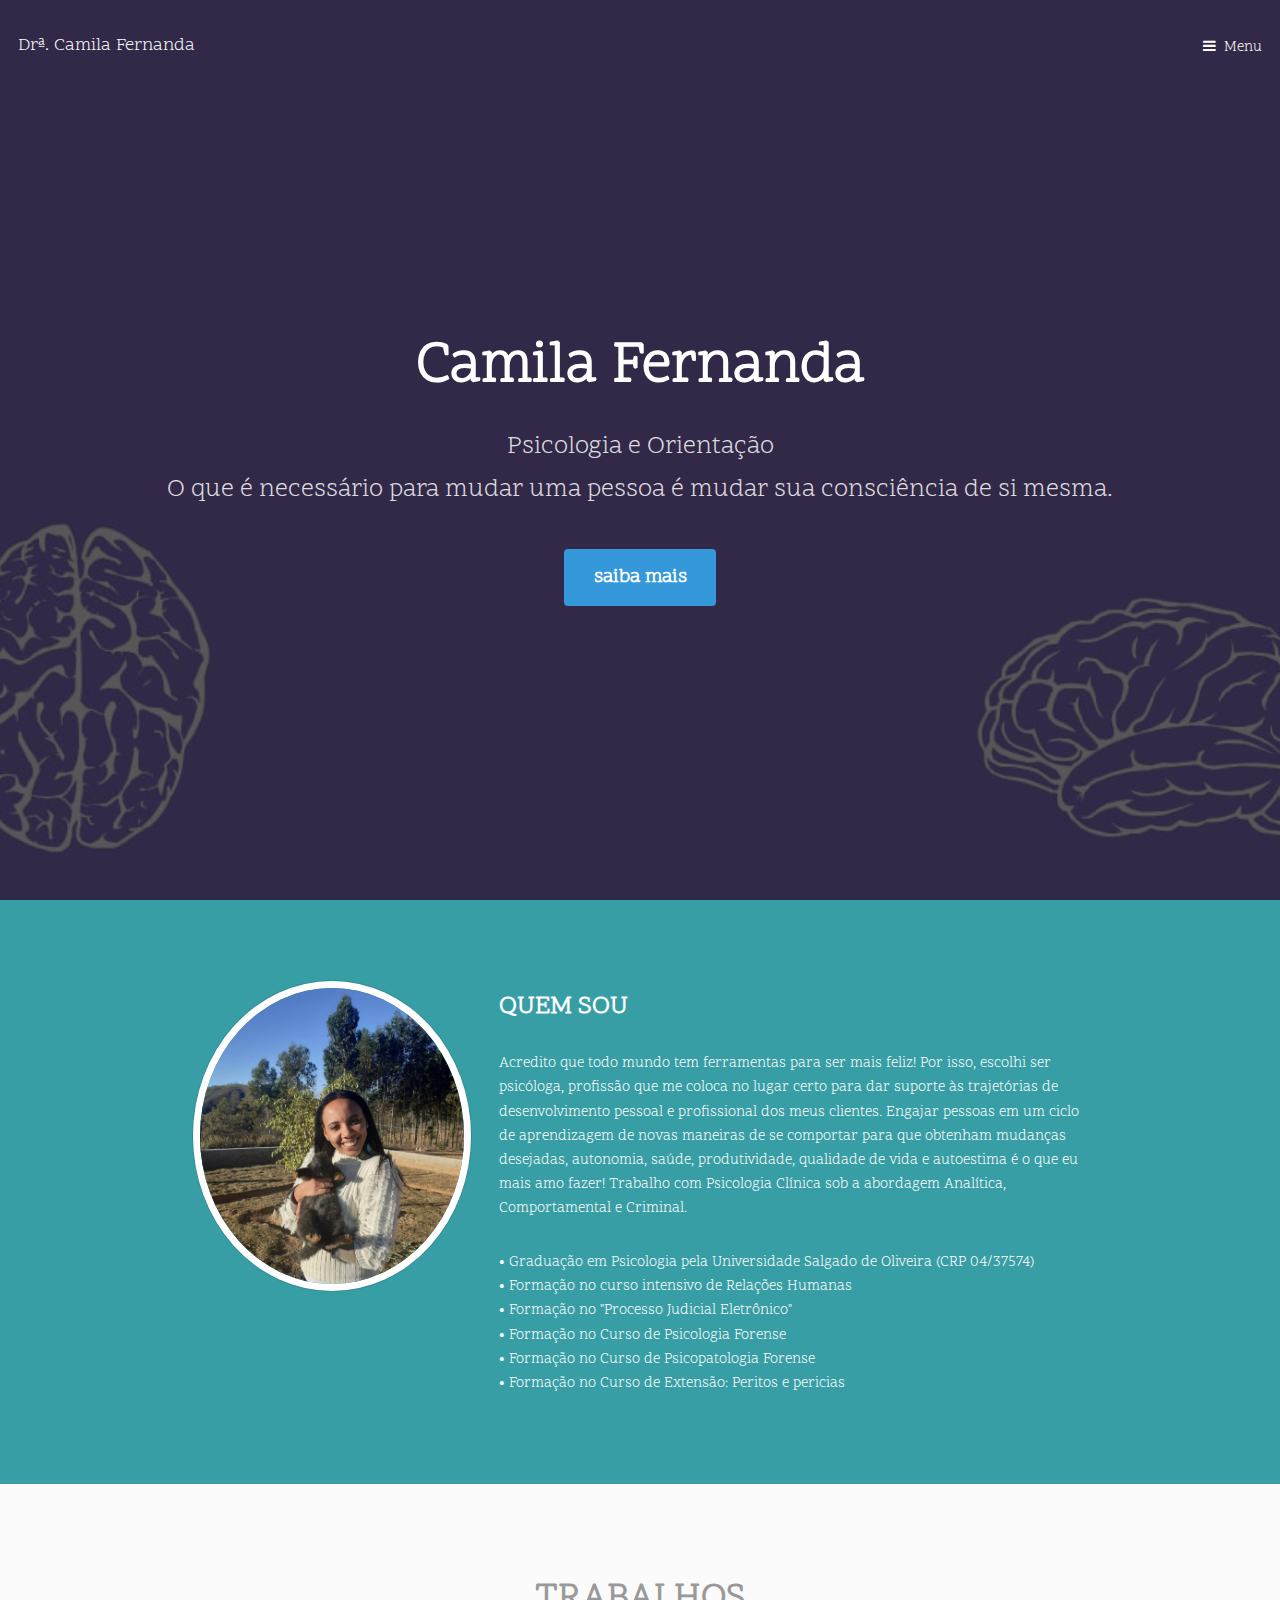
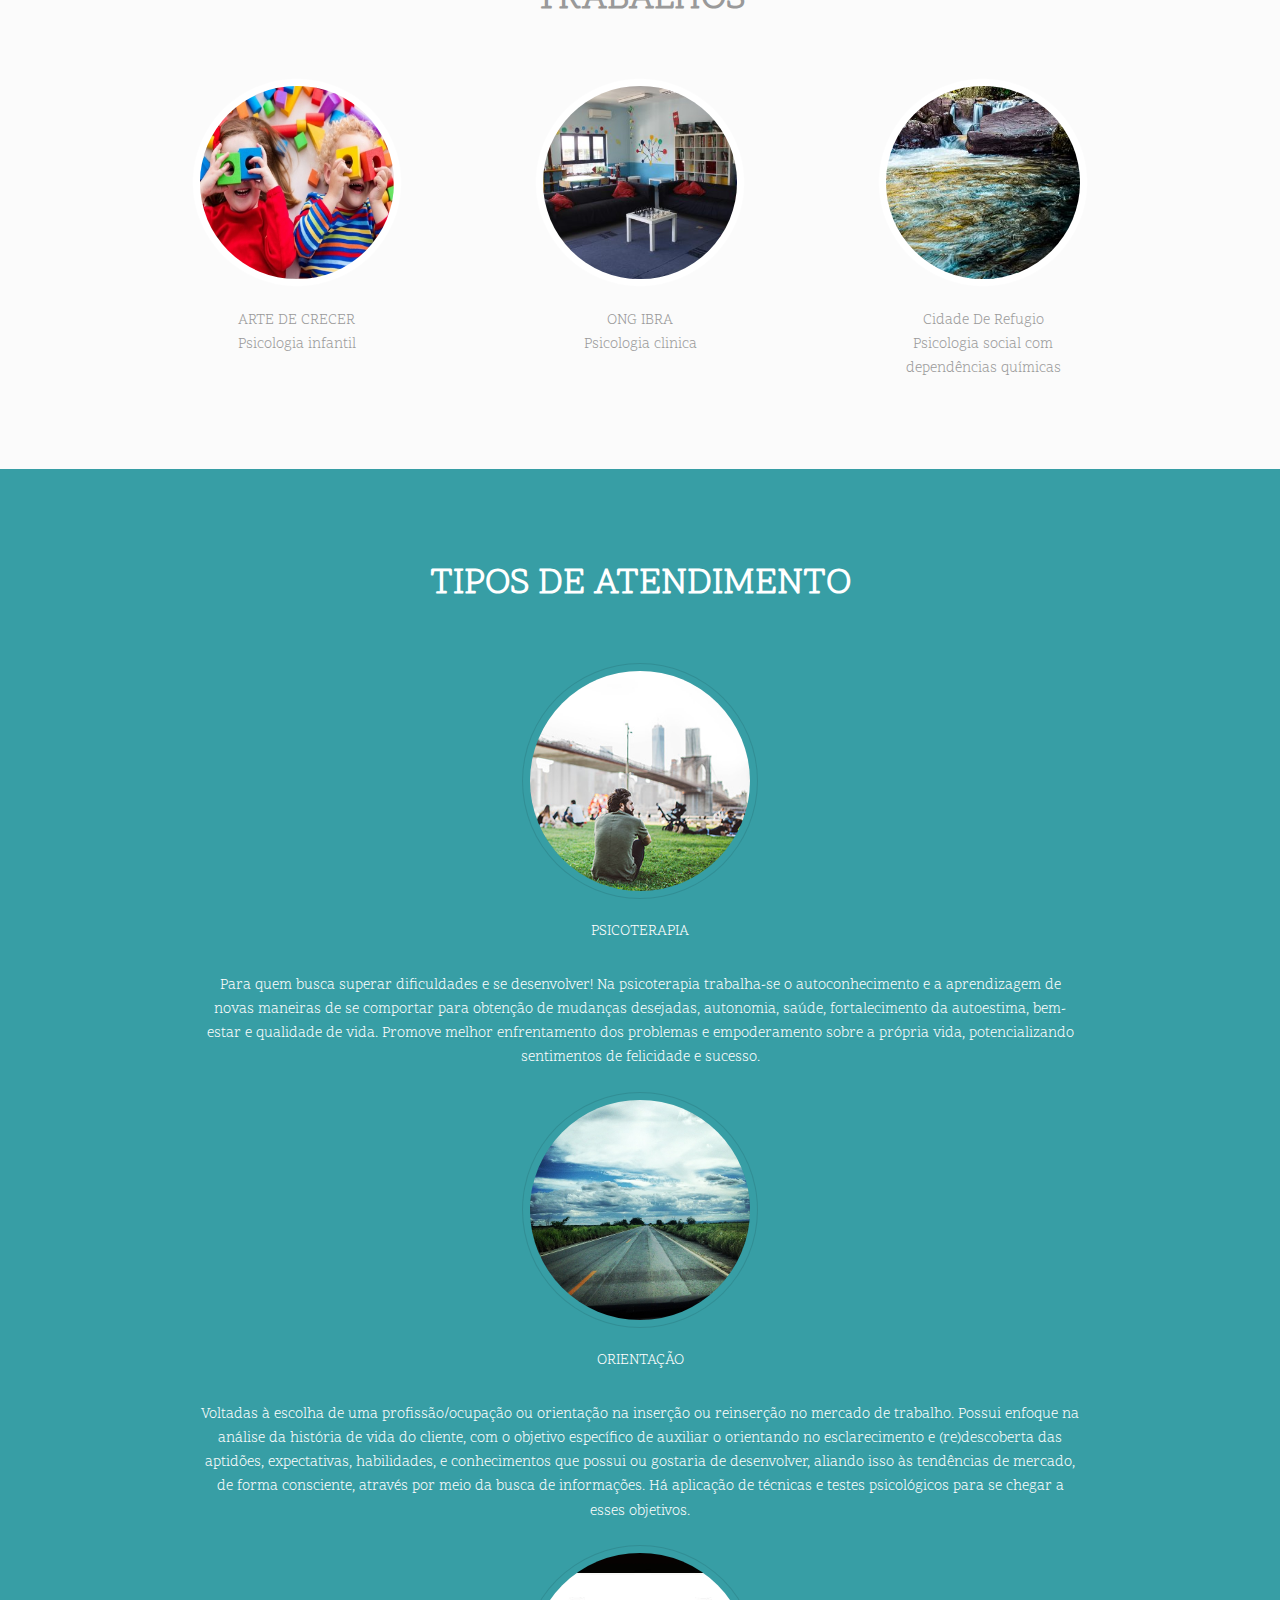
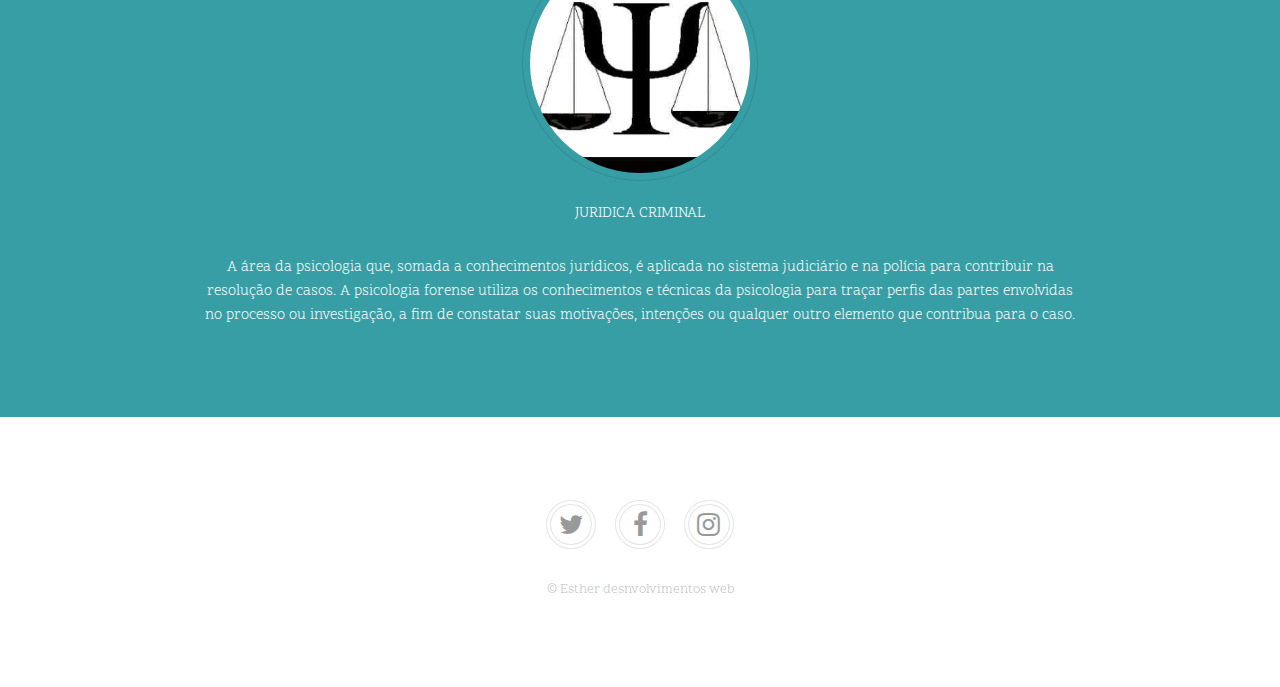
<file: index.html>
﻿<!DOCTYPE HTML>
<html>
	<head>
		<title>Drª. Camila Fernanda</title>
		<meta charset="utf-8" />
		<meta name="viewport" content="width=device-width, initial-scale=1" />
		<link rel="icon" href="images/icons8.png">
		<link rel="stylesheet" href="assets/css/main.css" />
	</head>
	<body>

		<!-- Header -->
			<header id="header" class="alt">
				<div class="logo"><a href="index.html">Drª. Camila Fernanda <span></span></a></div>
				<a href="#menu">Menu</a>
			</header>

		<!-- Nav -->
			<nav id="menu">
				<ul class="links">
					<li><a href="index.html">Home</a></li>
					<li><a href="generic.html">informações</a></li>
					<li><a href="elements.html">Agendar Consulta</a></li>
				</ul>
			</nav>

		<!-- Banner -->
			<section id="banner">
				<div class="inner">
					<header>
						<h1>Camila Fernanda</h1>
						<p>Psicologia e Orientação<br />O que é necessário para mudar uma pessoa é mudar sua consciência de si mesma.</p>
					</header>
					<a href="#main" class="button big scrolly">saiba mais</a>
				</div>
			</section>

		<!-- Main -->
			<div id="main">

				<!-- Section -->
					<section class="wrapper style1">
						<div class="inner">
							<!-- 2 Columns -->
								<div class="flex flex-2">
									<div class="col col1">
										<div class="image round fit">
											<a href="generic.html" class="link"><img src="images/quemsoueu.jpg" alt="" /></a>
										</div>
									</div>
									<div class="col col2">
										<h3>QUEM SOU</h3>
										<p>Acredito que todo mundo tem ferramentas para ser mais feliz! Por isso, escolhi ser psicóloga, profissão que me coloca no lugar certo para dar suporte às trajetórias de desenvolvimento pessoal e profissional dos meus clientes. Engajar pessoas em um ciclo de aprendizagem de novas maneiras de se comportar para que obtenham mudanças desejadas, autonomia, saúde, produtividade, qualidade de vida e autoestima é o que eu mais amo fazer!
Trabalho com Psicologia Clínica sob a abordagem Analítica, Comportamental e Criminal.</p>
										<p>• Graduação em Psicologia pela Universidade Salgado de Oliveira (CRP 04/37574)</br>

• Formação no curso intensivo de Relações Humanas</br>

• Formação no "Processo Judicial Eletrônico"</br>

• Formação no Curso de Psicologia Forense</br>

• Formação no Curso de Psicopatologia Forense</br>

• Formação no Curso de Extensão: Peritos e pericias</br>



 </p>
									</div>
								</div>
						</div>
					</section>

				<!-- Section -->
					<section class="wrapper style2">
						<div class="inner">
							<header class="align-center">
								<h2 style="color: #999999;">TRABALHOS</h2>

							</header>
							<div class="flex flex-3">
								<div class="col align-center">
									<div class="image round fit">
										<img src="images/infantil.jpg" alt="" />
									</div>
									<p>ARTE DE CRECER</br>Psicologia infantil</p>
								</div>
								<div class="col align-center">
									<div class="image round fit">
										<img src="images/consultorio.jpg" alt="" />
									</div>
									<p>ONG IBRA</br>Psicologia clinica</p>
								</div>
								<div class="col align-center">
									<div class="image round fit">
										<img src="images/refugio.jpg" alt="" />
									</div>
									<p>Cidade De Refugio</br>Psicologia social com dependências químicas</p>

								</div>
							</div>
						</div>
					</section>

				<!-- Section -->
					<section class="wrapper style1">
						<div class="inner">
							<header class="align-center">
								<h2>TIPOS DE ATENDIMENTO</h2>

							</header>
							<div class="flex flex-4">
								<div class="align-center">
									<div class="image round vit">
										<img src="images/pic03.jpg" alt="" />
									</div>
									<p>PSICOTERAPIA</p>
									<p>Para quem busca superar dificuldades e se desenvolver! Na psicoterapia trabalha-se o autoconhecimento e a aprendizagem de novas maneiras de se comportar para obtenção de mudanças desejadas, autonomia, saúde, fortalecimento da autoestima, bem-estar e qualidade de vida. Promove melhor enfrentamento dos problemas e empoderamento sobre a própria vida, potencializando sentimentos de felicidade e sucesso. </p>
								</div>
								<div class="align-center">
									<div class="image round vit">
										<img src="images/estrada.jpg" alt="" />
									</div>
									<p>ORIENTAÇÃO</p>
									<p>Voltadas à escolha de uma profissão/ocupação ou orientação na inserção ou reinserção no mercado de trabalho. Possui enfoque na análise da história de vida do cliente, com o objetivo específico de auxiliar o orientando no esclarecimento e (re)descoberta das aptidões, expectativas, habilidades, e conhecimentos que possui ou gostaria de desenvolver, aliando isso às tendências de mercado, de forma consciente, através por meio da busca de informações. Há aplicação de técnicas e testes psicológicos para se chegar a esses objetivos. </p>

								</div>
								<div class="align-center">
									<div class="image round vit">
										<img src="images/justica.jpeg" alt="" />
									</div>
									<p>JURIDICA CRIMINAL</p>
									<p>A área da psicologia que, somada a conhecimentos jurídicos, é aplicada no sistema judiciário e na polícia para contribuir na resolução de casos. A psicologia forense utiliza os conhecimentos e técnicas da psicologia para traçar perfis das partes envolvidas no processo ou investigação, a fim de constatar suas motivações, intenções ou qualquer outro elemento que contribua para o caso.</p>

							</div>
								</div>
						</div>
					</section>

			</div>

		<!-- Footer -->
			<footer id="footer">
				<div class="copyright">
					<ul class="icons">
						<li><a href="#" class="icon fa-twitter"><span class="label">Linkedin</span></a></li>
						<li><a href="https://www.facebook.com/camila.fernanda.50951" class="icon fa-facebook"><span class="label">Facebook</span></a></li>
						<li><a href="https://www.instagram.com/milananda.oliveira/?hl=pt-br" class="icon fa-instagram"><span class="label">Instagram</span></a></li>
					</ul>
					<p>&copy; Esther desnvolvimentos web</p>
				</div>
			</footer>

		<!-- Scripts -->
			<script src="assets/js/jquery.min.js"></script>
			<script src="assets/js/jquery.scrolly.min.js"></script>
			<script src="assets/js/jquery.scrollex.min.js"></script>
			<script src="assets/js/skel.min.js"></script>
			<script src="assets/js/util.js"></script>
			<script src="assets/js/main.js"></script>

	</body>
</html>
</file>
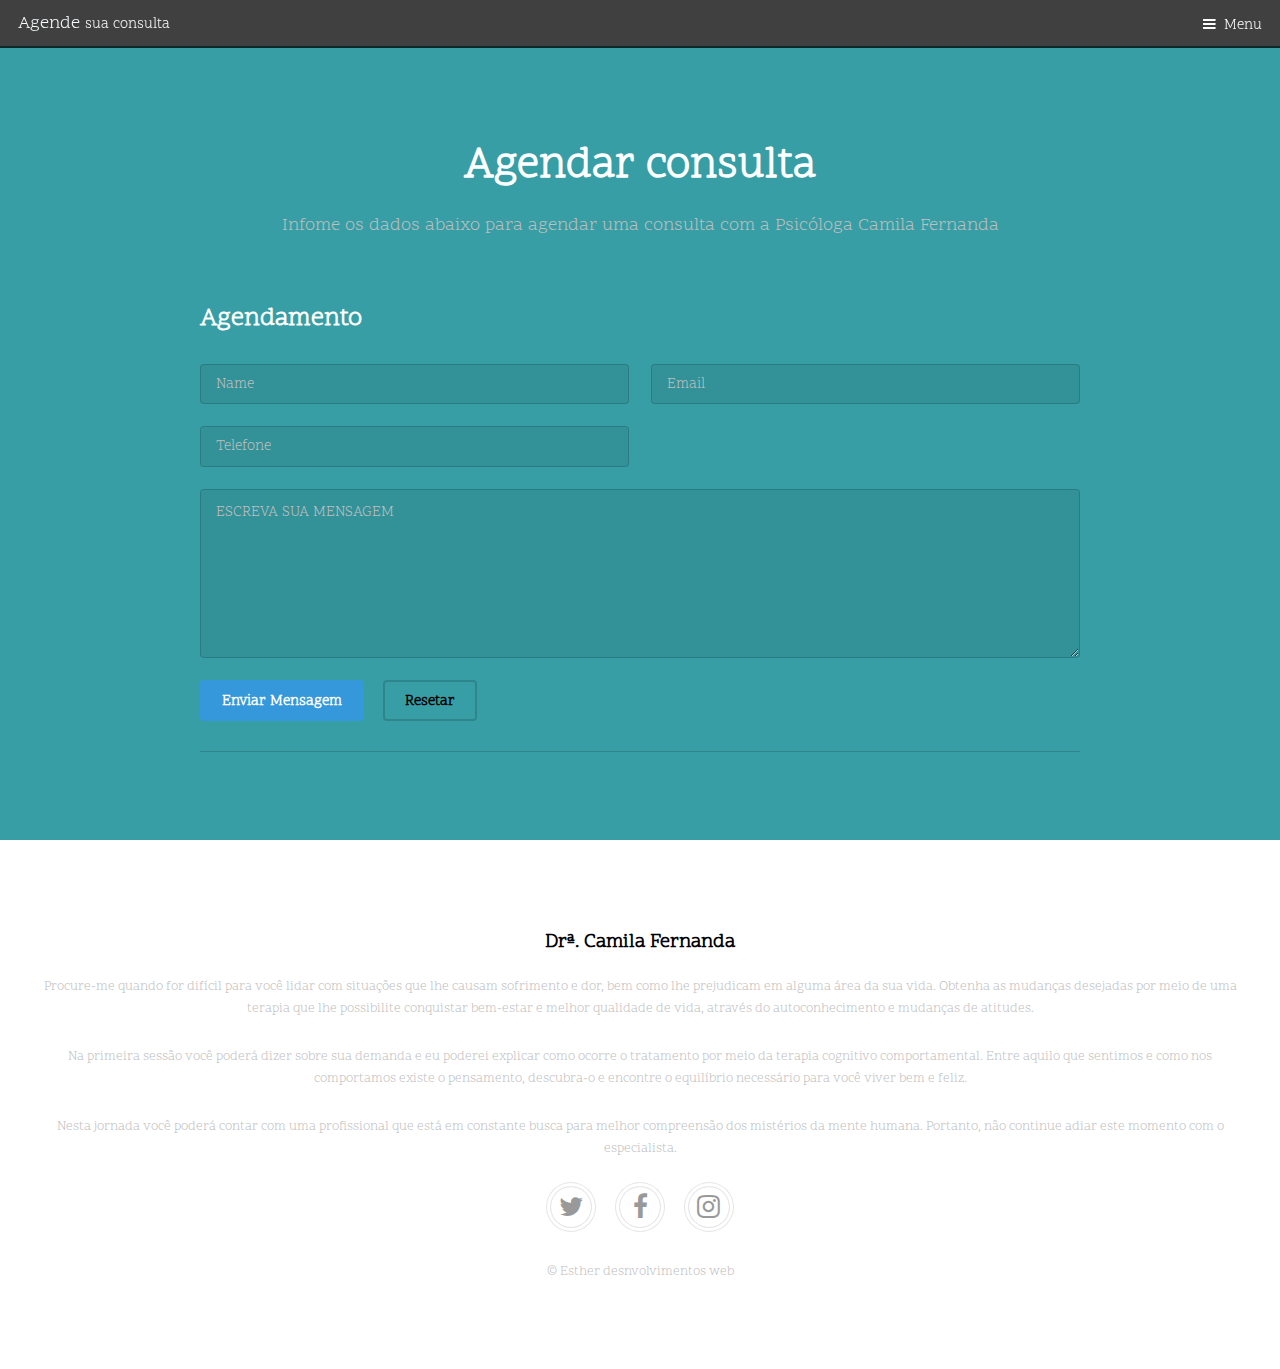
<file: elements.html>
<!DOCTYPE HTML>
<html>
	<head>
		<title>Agendar Consulta</title>
		<meta charset="utf-8" />
		<meta name="viewport" content="width=device-width, initial-scale=1" />
		<link rel="icon" href="images/icons8.png">
		<link rel="stylesheet" href="assets/css/main.css" />
	</head>
	<body class="subpage">

		<!-- Header -->
			<header id="header">
				<div class="logo"><a href="index.html">Agende <span>sua consulta</span></a></div>
				<a href="#menu">Menu</a>
			</header>

		<!-- Nav -->
			<nav id="menu">
				<ul class="links">
					<li><a href="index.html">Home</a></li>
					<li><a href="generic.html">informações</a></li>
					<li><a href="elements.html">Agendar Consulta</a></li>
				</ul>
			</nav>

		<!-- Main -->
			<div id="main">
				<section class="wrapper style1">
					<div class="inner">

						<header class="align-center">
							<h1>Agendar consulta</h1>
							<p>Infome os dados abaixo para agendar uma consulta com a Psicóloga Camila Fernanda</p>
						</header>


									<!-- Form -->
										<h3>Agendamento</h3>

										<form method="post" action="assets/php/enviar.php">
											<div class="row uniform">
												<div class="6u 12u$(xsmall)">
													<input type="text" name="name" id="name" value="" placeholder="Name" />
												</div>
												<div class="6u$ 12u$(xsmall)">
													<input type="email" name="email" id="email" value="" placeholder="Email" />
												</div>

												<div class="6u$ 12u$(xsmall)">
													<input type="text" name="telefone" id="telefone" value="" placeholder="Telefone" />
												</div>
												<!-- Break -->
												<div class="12u$">
													<textarea name="message" id="message" placeholder="ESCREVA SUA MENSAGEM" rows="6"></textarea>
												</div>
												<!-- Break -->
												<div class="12u$">
													<ul class="actions">
														<li><input type="submit" value="Enviar Mensagem" /></li>
														<li><input type="reset" value="Resetar" class="alt" /></li>
													</ul>
												</div>
											</div>
										</form>

										<hr/>

								</div>
						</div>
					</div>
				</section>
			</div>

		<!-- Footer -->
			<footer id="footer">
				<div class="copyright">
					<h4>Drª. Camila Fernanda</h4>
					<p>Procure-me quando for difícil para você lidar com situações que lhe causam sofrimento e dor, bem como lhe prejudicam em alguma área da sua vida. Obtenha as mudanças desejadas por meio de uma terapia que lhe possibilite conquistar bem-estar e melhor qualidade de vida, através do autoconhecimento e mudanças de atitudes.</p>
					<p>Na primeira sessão você poderá dizer sobre sua demanda e eu poderei explicar como ocorre o tratamento por meio da terapia cognitivo comportamental. Entre aquilo que sentimos e como nos comportamos existe o pensamento, descubra-o e encontre o equilíbrio necessário para você viver bem e feliz.</p>
					<p>Nesta jornada você poderá contar com uma profissional que está em constante busca para melhor compreensão dos mistérios da mente humana. Portanto, não continue adiar este momento com o especialista.</p>
					<ul class="icons">
											<li><a href="#" class="icon fa-twitter"><span class="label">Linkedin</span></a></li>
											<li><a href="https://www.facebook.com/camila.fernanda.50951" class="icon fa-facebook"><span class="label">Facebook</span></a></li>
											<li><a href="https://www.instagram.com/milananda.oliveira/?hl=pt-br" class="icon fa-instagram"><span class="label">Instagram</span></a></li>
										</ul>
										<p>&copy; Esther desnvolvimentos web</p>
									</div>
								</footer>

		<!-- Scripts -->
			<script src="assets/js/jquery.min.js"></script>
			<script src="assets/js/jquery.scrolly.min.js"></script>
			<script src="assets/js/jquery.scrollex.min.js"></script>
			<script src="assets/js/skel.min.js"></script>
			<script src="assets/js/util.js"></script>
			<script src="assets/js/main.js"></script>

	</body>
</html>
</file>
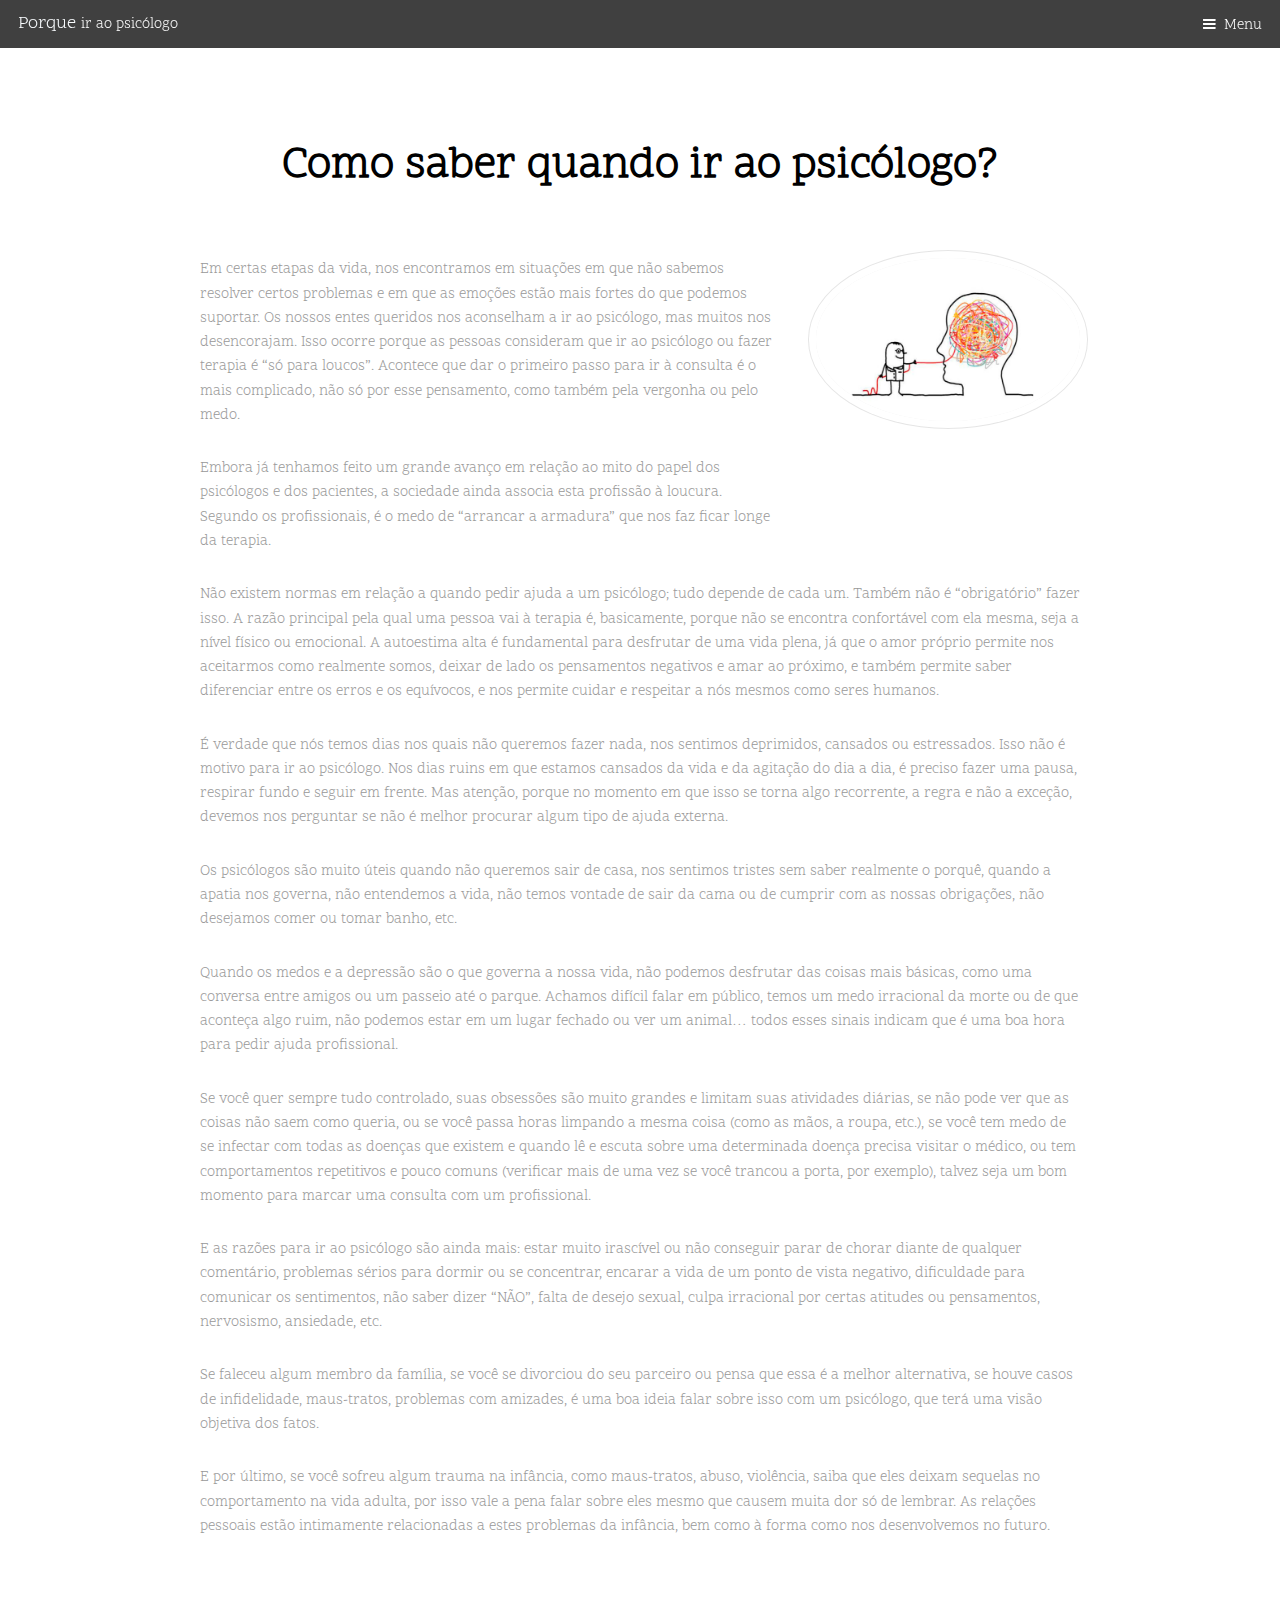
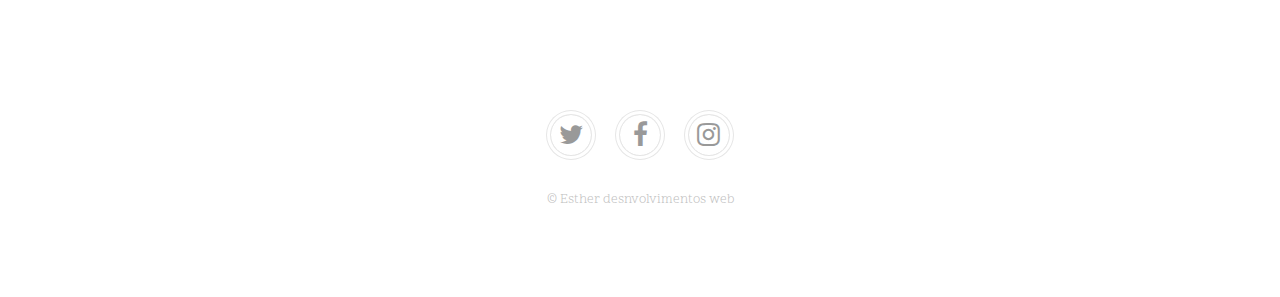
<file: generic.html>
<!DOCTYPE HTML>
<html>
	<head>
		<title>Drª. Camila Fernanda</title>
		<meta charset="utf-8" />
		<meta name="viewport" content="width=device-width, initial-scale=1" />
		<link rel="icon" href="images/icons8.png">
		<link rel="stylesheet" href="assets/css/main.css" />
	</head>
	<body class="subpage">

		<!-- Header -->
			<header id="header">
				<div class="logo"><a href="index.html">Porque <span>ir ao psicólogo</span></a></div>
				<a href="#menu">Menu</a>
			</header>

		<!-- Nav -->
			<nav id="menu">
				<ul class="links">
					<li><a href="index.html">Home</a></li>
					<li><a href="generic.html">informações</a></li>
					<li><a href="elements.html">Agendar Consulta</a></li>
				</ul>
			</nav>

		<!-- Main -->
			<div id="main">

				<!-- Section -->
					<section class="wrapper">
						<div class="inner">
							<header class="align-center">
								<h1>Como saber quando ir ao psicólogo?</h1>
							</header>
							<div class="flex flex-2">
								<div class="col col2">
									<p>Em certas etapas da vida, nos encontramos em situações em que não sabemos resolver certos problemas e em que as emoções estão mais fortes do que podemos suportar. Os nossos entes queridos nos aconselham a ir ao psicólogo, mas muitos nos desencorajam. Isso ocorre porque as pessoas consideram que ir ao psicólogo ou fazer terapia é “só para loucos”. Acontece que dar o primeiro passo para ir à consulta é o mais complicado, não só por esse pensamento, como também pela vergonha ou pelo medo.</p>
									<p>Embora já tenhamos feito um grande avanço em relação ao mito do papel dos psicólogos e dos pacientes, a sociedade ainda associa esta profissão à loucura. Segundo os profissionais, é o medo de “arrancar a armadura” que nos faz ficar longe da terapia.</p>
									</div>
								<div class="col col1 first">
									<div class="image round fit">
										<a href="generic.html" class="link"><img src="images/pic.jpg" alt="" /></a>
									</div>
								</div>
							</div>
							<p>Não existem normas em relação a quando pedir ajuda a um psicólogo; tudo depende de cada um. Também não é “obrigatório” fazer isso. A razão principal pela qual uma pessoa vai à terapia é, basicamente, porque não se encontra confortável com ela mesma, seja a nível físico ou emocional. A autoestima alta é fundamental para desfrutar de uma vida plena, já que o amor próprio permite nos aceitarmos como realmente somos, deixar de lado os pensamentos negativos e amar ao próximo, e também permite saber diferenciar entre os erros e os equívocos, e nos permite cuidar e respeitar a nós mesmos como seres humanos.</p>
							<p>É verdade que nós temos dias nos quais não queremos fazer nada, nos sentimos deprimidos, cansados ou estressados. Isso não é motivo para ir ao psicólogo. Nos dias ruins em que estamos cansados da vida e da agitação do dia a dia, é preciso fazer uma pausa, respirar fundo e seguir em frente. Mas atenção, porque no momento em que isso se torna algo recorrente, a regra e não a exceção, devemos nos perguntar se não é melhor procurar algum tipo de ajuda externa.</p>
							<p>Os psicólogos são muito úteis quando não queremos sair de casa, nos sentimos tristes sem saber realmente o porquê, quando a apatia nos governa, não entendemos a vida, não temos vontade de sair da cama ou de cumprir com as nossas obrigações, não desejamos comer ou tomar banho, etc.</p>
							<p>Quando os medos e a depressão são o que governa a nossa vida, não podemos desfrutar das coisas mais básicas, como uma conversa entre amigos ou um passeio até o parque. Achamos difícil falar em público, temos um medo irracional da morte ou de que aconteça algo ruim, não podemos estar em um lugar fechado ou ver um animal… todos esses sinais indicam que é uma boa hora para pedir ajuda profissional.</p>
							<p>Se você quer sempre tudo controlado, suas obsessões são muito grandes e limitam suas atividades diárias, se não pode ver que as coisas não saem como queria, ou se você passa horas limpando a mesma coisa (como as mãos, a roupa, etc.), se você tem medo de se infectar com todas as doenças que existem e quando lê e escuta sobre uma determinada doença precisa visitar o médico, ou tem comportamentos repetitivos e pouco comuns (verificar mais de uma vez se você trancou a porta, por exemplo), talvez seja um bom momento para marcar uma consulta com um profissional.</p>
							<p>E as razões para ir ao psicólogo são ainda mais: estar muito irascível ou não conseguir parar de chorar diante de qualquer comentário, problemas sérios para dormir ou se concentrar, encarar a vida de um ponto de vista negativo, dificuldade para comunicar os sentimentos, não saber dizer “NÃO”, falta de desejo sexual, culpa irracional por certas atitudes ou pensamentos, nervosismo, ansiedade, etc.</p>
							<p>Se faleceu algum membro da família, se você se divorciou do seu parceiro ou pensa que essa é a melhor alternativa, se houve casos de infidelidade, maus-tratos, problemas com amizades, é uma boa ideia falar sobre isso com um psicólogo, que terá uma visão objetiva dos fatos.</p>
							<p>E por último, se você sofreu algum trauma na infância, como maus-tratos, abuso, violência, saiba que eles deixam sequelas no comportamento na vida adulta, por isso vale a pena falar sobre eles mesmo que causem muita dor só de lembrar. As relações pessoais estão intimamente relacionadas a estes problemas da infância, bem como à forma como nos desenvolvemos no futuro.</p>
						</div>
					</section>
			</div>

					<!-- Footer -->
						<footer id="footer">
							<div class="copyright">
								<ul class="icons">
									<li><a href="#" class="icon fa-twitter"><span class="label">Linkedin</span></a></li>
									<li><a href="https://www.facebook.com/camila.fernanda.50951" class="icon fa-facebook"><span class="label">Facebook</span></a></li>
									<li><a href="https://www.instagram.com/milananda.oliveira/?hl=pt-br" class="icon fa-instagram"><span class="label">Instagram</span></a></li>
								</ul>
								<p>&copy; Esther desnvolvimentos web</p>
							</div>
						</footer

		<!-- Scripts -->
			<script src="assets/js/jquery.min.js"></script>
			<script src="assets/js/jquery.scrolly.min.js"></script>
			<script src="assets/js/jquery.scrollex.min.js"></script>
			<script src="assets/js/skel.min.js"></script>
			<script src="assets/js/util.js"></script>
			<script src="assets/js/main.js"></script>

	</body>
</html>
</file>
<file: assets/css/main.css>
@charset "UTF-8";
@import url(font-awesome.min.css);
@import url("https://fonts.googleapis.com/css?family=Scope+One|Trocchi");


/* Reset */

	html, body, div, span, applet, object, iframe, h1, h2, h3, h4, h5, h6, p, blockquote, pre, a, abbr, acronym, address, big, cite, code, del, dfn, em, img, ins, kbd, q, s, samp, small, strike, strong, sub, sup, tt, var, b, u, i, center, dl, dt, dd, ol, ul, li, fieldset, form, label, legend, table, caption, tbody, tfoot, thead, tr, th, td, article, aside, canvas, details, embed, figure, figcaption, footer, header, hgroup, menu, nav, output, ruby, section, summary, time, mark, audio, video {
		margin: 0;
		padding: 0;
		border: 0;
		font-size: 100%;
		font: inherit;
		vertical-align: baseline;
	}

	article, aside, details, figcaption, figure, footer, header, hgroup, menu, nav, section {
		display: block;
	}

	body {
		line-height: 1;
	}

	ol, ul {
		list-style: none;
	}

	blockquote, q {
		quotes: none;
	}

	blockquote:before, blockquote:after, q:before, q:after {
		content: '';
		content: none;
	}

	table {
		border-collapse: collapse;
		border-spacing: 0;
	}

	body {
		-webkit-text-size-adjust: none;
	}

/* Box Model */

	*, *:before, *:after {
		-moz-box-sizing: border-box;
		-webkit-box-sizing: border-box;
		box-sizing: border-box;
	}

/* Containers */

	.container {
		margin-left: auto;
		margin-right: auto;
	}

	.container.\31 25\25 {
		width: 100%;
		max-width: 100em;
		min-width: 80em;
	}

	.container.\37 5\25 {
		width: 60em;
	}

	.container.\35 0\25 {
		width: 40em;
	}

	.container.\32 5\25 {
		width: 20em;
	}

	.container {
		width: 80em;
	}

	@media screen and (max-width: 1680px) {

		.container.\31 25\25 {
			width: 100%;
			max-width: 100em;
			min-width: 80em;
		}

		.container.\37 5\25 {
			width: 60em;
		}

		.container.\35 0\25 {
			width: 40em;
		}

		.container.\32 5\25 {
			width: 20em;
		}

		.container {
			width: 80em;
		}

	}

	@media screen and (max-width: 1280px) {

		.container.\31 25\25 {
			width: 100%;
			max-width: 81.25em;
			min-width: 65em;
		}

		.container.\37 5\25 {
			width: 48.75em;
		}

		.container.\35 0\25 {
			width: 32.5em;
		}

		.container.\32 5\25 {
			width: 16.25em;
		}

		.container {
			width: 65em;
		}

	}

	@media screen and (max-width: 980px) {

		.container.\31 25\25 {
			width: 100%;
			max-width: 112.5%;
			min-width: 90%;
		}

		.container.\37 5\25 {
			width: 67.5%;
		}

		.container.\35 0\25 {
			width: 45%;
		}

		.container.\32 5\25 {
			width: 22.5%;
		}

		.container {
			width: 90%;
		}

	}

	@media screen and (max-width: 736px) {

		.container.\31 25\25 {
			width: 100%;
			max-width: 112.5%;
			min-width: 90%;
		}

		.container.\37 5\25 {
			width: 67.5%;
		}

		.container.\35 0\25 {
			width: 45%;
		}

		.container.\32 5\25 {
			width: 22.5%;
		}

		.container {
			width: 90% !important;
		}

	}

	@media screen and (max-width: 480px) {

		.container.\31 25\25 {
			width: 100%;
			max-width: 112.5%;
			min-width: 90%;
		}

		.container.\37 5\25 {
			width: 67.5%;
		}

		.container.\35 0\25 {
			width: 45%;
		}

		.container.\32 5\25 {
			width: 22.5%;
		}

		.container {
			width: 90% !important;
		}

	}

/* Grid */

	.row {
		border-bottom: solid 1px transparent;
		-moz-box-sizing: border-box;
		-webkit-box-sizing: border-box;
		box-sizing: border-box;
	}

	.row > * {
		float: left;
		-moz-box-sizing: border-box;
		-webkit-box-sizing: border-box;
		box-sizing: border-box;
	}

	.row:after, .row:before {
		content: '';
		display: block;
		clear: both;
		height: 0;
	}

	.row.uniform > * > :first-child {
		margin-top: 0;
	}

	.row.uniform > * > :last-child {
		margin-bottom: 0;
	}

	.row.\30 \25 > * {
		padding: 0 0 0 0em;
	}

	.row.\30 \25 {
		margin: 0 0 -1px 0em;
	}

	.row.uniform.\30 \25 > * {
		padding: 0em 0 0 0em;
	}

	.row.uniform.\30 \25 {
		margin: 0em 0 -1px 0em;
	}

	.row > * {
		padding: 0 0 0 2em;
	}

	.row {
		margin: 0 0 -1px -2em;
	}

	.row.uniform > * {
		padding: 2em 0 0 2em;
	}

	.row.uniform {
		margin: -2em 0 -1px -2em;
	}

	.row.\32 00\25 > * {
		padding: 0 0 0 4em;
	}

	.row.\32 00\25 {
		margin: 0 0 -1px -4em;
	}

	.row.uniform.\32 00\25 > * {
		padding: 4em 0 0 4em;
	}

	.row.uniform.\32 00\25 {
		margin: -4em 0 -1px -4em;
	}

	.row.\31 50\25 > * {
		padding: 0 0 0 3em;
	}

	.row.\31 50\25 {
		margin: 0 0 -1px -3em;
	}

	.row.uniform.\31 50\25 > * {
		padding: 3em 0 0 3em;
	}

	.row.uniform.\31 50\25 {
		margin: -3em 0 -1px -3em;
	}

	.row.\35 0\25 > * {
		padding: 0 0 0 1em;
	}

	.row.\35 0\25 {
		margin: 0 0 -1px -1em;
	}

	.row.uniform.\35 0\25 > * {
		padding: 1em 0 0 1em;
	}

	.row.uniform.\35 0\25 {
		margin: -1em 0 -1px -1em;
	}

	.row.\32 5\25 > * {
		padding: 0 0 0 0.5em;
	}

	.row.\32 5\25 {
		margin: 0 0 -1px -0.5em;
	}

	.row.uniform.\32 5\25 > * {
		padding: 0.5em 0 0 0.5em;
	}

	.row.uniform.\32 5\25 {
		margin: -0.5em 0 -1px -0.5em;
	}

	.\31 2u, .\31 2u\24 {
		width: 100%;
		clear: none;
		margin-left: 0;
	}

	.\31 1u, .\31 1u\24 {
		width: 91.6666666667%;
		clear: none;
		margin-left: 0;
	}

	.\31 0u, .\31 0u\24 {
		width: 83.3333333333%;
		clear: none;
		margin-left: 0;
	}

	.\39 u, .\39 u\24 {
		width: 75%;
		clear: none;
		margin-left: 0;
	}

	.\38 u, .\38 u\24 {
		width: 66.6666666667%;
		clear: none;
		margin-left: 0;
	}

	.\37 u, .\37 u\24 {
		width: 58.3333333333%;
		clear: none;
		margin-left: 0;
	}

	.\36 u, .\36 u\24 {
		width: 50%;
		clear: none;
		margin-left: 0;
	}

	.\35 u, .\35 u\24 {
		width: 41.6666666667%;
		clear: none;
		margin-left: 0;
	}

	.\34 u, .\34 u\24 {
		width: 33.3333333333%;
		clear: none;
		margin-left: 0;
	}

	.\33 u, .\33 u\24 {
		width: 25%;
		clear: none;
		margin-left: 0;
	}

	.\32 u, .\32 u\24 {
		width: 16.6666666667%;
		clear: none;
		margin-left: 0;
	}

	.\31 u, .\31 u\24 {
		width: 8.3333333333%;
		clear: none;
		margin-left: 0;
	}

	.\31 2u\24 + *,
	.\31 1u\24 + *,
	.\31 0u\24 + *,
	.\39 u\24 + *,
	.\38 u\24 + *,
	.\37 u\24 + *,
	.\36 u\24 + *,
	.\35 u\24 + *,
	.\34 u\24 + *,
	.\33 u\24 + *,
	.\32 u\24 + *,
	.\31 u\24 + * {
		clear: left;
	}

	.\-11u {
		margin-left: 91.66667%;
	}

	.\-10u {
		margin-left: 83.33333%;
	}

	.\-9u {
		margin-left: 75%;
	}

	.\-8u {
		margin-left: 66.66667%;
	}

	.\-7u {
		margin-left: 58.33333%;
	}

	.\-6u {
		margin-left: 50%;
	}

	.\-5u {
		margin-left: 41.66667%;
	}

	.\-4u {
		margin-left: 33.33333%;
	}

	.\-3u {
		margin-left: 25%;
	}

	.\-2u {
		margin-left: 16.66667%;
	}

	.\-1u {
		margin-left: 8.33333%;
	}

	@media screen and (max-width: 1680px) {

		.row > * {
			padding: 0 0 0 2em;
		}

		.row {
			margin: 0 0 -1px -2em;
		}

		.row.uniform > * {
			padding: 2em 0 0 2em;
		}

		.row.uniform {
			margin: -2em 0 -1px -2em;
		}

		.row.\32 00\25 > * {
			padding: 0 0 0 4em;
		}

		.row.\32 00\25 {
			margin: 0 0 -1px -4em;
		}

		.row.uniform.\32 00\25 > * {
			padding: 4em 0 0 4em;
		}

		.row.uniform.\32 00\25 {
			margin: -4em 0 -1px -4em;
		}

		.row.\31 50\25 > * {
			padding: 0 0 0 3em;
		}

		.row.\31 50\25 {
			margin: 0 0 -1px -3em;
		}

		.row.uniform.\31 50\25 > * {
			padding: 3em 0 0 3em;
		}

		.row.uniform.\31 50\25 {
			margin: -3em 0 -1px -3em;
		}

		.row.\35 0\25 > * {
			padding: 0 0 0 1em;
		}

		.row.\35 0\25 {
			margin: 0 0 -1px -1em;
		}

		.row.uniform.\35 0\25 > * {
			padding: 1em 0 0 1em;
		}

		.row.uniform.\35 0\25 {
			margin: -1em 0 -1px -1em;
		}

		.row.\32 5\25 > * {
			padding: 0 0 0 0.5em;
		}

		.row.\32 5\25 {
			margin: 0 0 -1px -0.5em;
		}

		.row.uniform.\32 5\25 > * {
			padding: 0.5em 0 0 0.5em;
		}

		.row.uniform.\32 5\25 {
			margin: -0.5em 0 -1px -0.5em;
		}

		.\31 2u\28xlarge\29, .\31 2u\24\28xlarge\29 {
			width: 100%;
			clear: none;
			margin-left: 0;
		}

		.\31 1u\28xlarge\29, .\31 1u\24\28xlarge\29 {
			width: 91.6666666667%;
			clear: none;
			margin-left: 0;
		}

		.\31 0u\28xlarge\29, .\31 0u\24\28xlarge\29 {
			width: 83.3333333333%;
			clear: none;
			margin-left: 0;
		}

		.\39 u\28xlarge\29, .\39 u\24\28xlarge\29 {
			width: 75%;
			clear: none;
			margin-left: 0;
		}

		.\38 u\28xlarge\29, .\38 u\24\28xlarge\29 {
			width: 66.6666666667%;
			clear: none;
			margin-left: 0;
		}

		.\37 u\28xlarge\29, .\37 u\24\28xlarge\29 {
			width: 58.3333333333%;
			clear: none;
			margin-left: 0;
		}

		.\36 u\28xlarge\29, .\36 u\24\28xlarge\29 {
			width: 50%;
			clear: none;
			margin-left: 0;
		}

		.\35 u\28xlarge\29, .\35 u\24\28xlarge\29 {
			width: 41.6666666667%;
			clear: none;
			margin-left: 0;
		}

		.\34 u\28xlarge\29, .\34 u\24\28xlarge\29 {
			width: 33.3333333333%;
			clear: none;
			margin-left: 0;
		}

		.\33 u\28xlarge\29, .\33 u\24\28xlarge\29 {
			width: 25%;
			clear: none;
			margin-left: 0;
		}

		.\32 u\28xlarge\29, .\32 u\24\28xlarge\29 {
			width: 16.6666666667%;
			clear: none;
			margin-left: 0;
		}

		.\31 u\28xlarge\29, .\31 u\24\28xlarge\29 {
			width: 8.3333333333%;
			clear: none;
			margin-left: 0;
		}

		.\31 2u\24\28xlarge\29 + *,
		.\31 1u\24\28xlarge\29 + *,
		.\31 0u\24\28xlarge\29 + *,
		.\39 u\24\28xlarge\29 + *,
		.\38 u\24\28xlarge\29 + *,
		.\37 u\24\28xlarge\29 + *,
		.\36 u\24\28xlarge\29 + *,
		.\35 u\24\28xlarge\29 + *,
		.\34 u\24\28xlarge\29 + *,
		.\33 u\24\28xlarge\29 + *,
		.\32 u\24\28xlarge\29 + *,
		.\31 u\24\28xlarge\29 + * {
			clear: left;
		}

		.\-11u\28xlarge\29 {
			margin-left: 91.66667%;
		}

		.\-10u\28xlarge\29 {
			margin-left: 83.33333%;
		}

		.\-9u\28xlarge\29 {
			margin-left: 75%;
		}

		.\-8u\28xlarge\29 {
			margin-left: 66.66667%;
		}

		.\-7u\28xlarge\29 {
			margin-left: 58.33333%;
		}

		.\-6u\28xlarge\29 {
			margin-left: 50%;
		}

		.\-5u\28xlarge\29 {
			margin-left: 41.66667%;
		}

		.\-4u\28xlarge\29 {
			margin-left: 33.33333%;
		}

		.\-3u\28xlarge\29 {
			margin-left: 25%;
		}

		.\-2u\28xlarge\29 {
			margin-left: 16.66667%;
		}

		.\-1u\28xlarge\29 {
			margin-left: 8.33333%;
		}

	}

	@media screen and (max-width: 1280px) {

		.row > * {
			padding: 0 0 0 1.5em;
		}

		.row {
			margin: 0 0 -1px -1.5em;
		}

		.row.uniform > * {
			padding: 1.5em 0 0 1.5em;
		}

		.row.uniform {
			margin: -1.5em 0 -1px -1.5em;
		}

		.row.\32 00\25 > * {
			padding: 0 0 0 3em;
		}

		.row.\32 00\25 {
			margin: 0 0 -1px -3em;
		}

		.row.uniform.\32 00\25 > * {
			padding: 3em 0 0 3em;
		}

		.row.uniform.\32 00\25 {
			margin: -3em 0 -1px -3em;
		}

		.row.\31 50\25 > * {
			padding: 0 0 0 2.25em;
		}

		.row.\31 50\25 {
			margin: 0 0 -1px -2.25em;
		}

		.row.uniform.\31 50\25 > * {
			padding: 2.25em 0 0 2.25em;
		}

		.row.uniform.\31 50\25 {
			margin: -2.25em 0 -1px -2.25em;
		}

		.row.\35 0\25 > * {
			padding: 0 0 0 0.75em;
		}

		.row.\35 0\25 {
			margin: 0 0 -1px -0.75em;
		}

		.row.uniform.\35 0\25 > * {
			padding: 0.75em 0 0 0.75em;
		}

		.row.uniform.\35 0\25 {
			margin: -0.75em 0 -1px -0.75em;
		}

		.row.\32 5\25 > * {
			padding: 0 0 0 0.375em;
		}

		.row.\32 5\25 {
			margin: 0 0 -1px -0.375em;
		}

		.row.uniform.\32 5\25 > * {
			padding: 0.375em 0 0 0.375em;
		}

		.row.uniform.\32 5\25 {
			margin: -0.375em 0 -1px -0.375em;
		}

		.\31 2u\28large\29, .\31 2u\24\28large\29 {
			width: 100%;
			clear: none;
			margin-left: 0;
		}

		.\31 1u\28large\29, .\31 1u\24\28large\29 {
			width: 91.6666666667%;
			clear: none;
			margin-left: 0;
		}

		.\31 0u\28large\29, .\31 0u\24\28large\29 {
			width: 83.3333333333%;
			clear: none;
			margin-left: 0;
		}

		.\39 u\28large\29, .\39 u\24\28large\29 {
			width: 75%;
			clear: none;
			margin-left: 0;
		}

		.\38 u\28large\29, .\38 u\24\28large\29 {
			width: 66.6666666667%;
			clear: none;
			margin-left: 0;
		}

		.\37 u\28large\29, .\37 u\24\28large\29 {
			width: 58.3333333333%;
			clear: none;
			margin-left: 0;
		}

		.\36 u\28large\29, .\36 u\24\28large\29 {
			width: 50%;
			clear: none;
			margin-left: 0;
		}

		.\35 u\28large\29, .\35 u\24\28large\29 {
			width: 41.6666666667%;
			clear: none;
			margin-left: 0;
		}

		.\34 u\28large\29, .\34 u\24\28large\29 {
			width: 33.3333333333%;
			clear: none;
			margin-left: 0;
		}

		.\33 u\28large\29, .\33 u\24\28large\29 {
			width: 25%;
			clear: none;
			margin-left: 0;
		}

		.\32 u\28large\29, .\32 u\24\28large\29 {
			width: 16.6666666667%;
			clear: none;
			margin-left: 0;
		}

		.\31 u\28large\29, .\31 u\24\28large\29 {
			width: 8.3333333333%;
			clear: none;
			margin-left: 0;
		}

		.\31 2u\24\28large\29 + *,
		.\31 1u\24\28large\29 + *,
		.\31 0u\24\28large\29 + *,
		.\39 u\24\28large\29 + *,
		.\38 u\24\28large\29 + *,
		.\37 u\24\28large\29 + *,
		.\36 u\24\28large\29 + *,
		.\35 u\24\28large\29 + *,
		.\34 u\24\28large\29 + *,
		.\33 u\24\28large\29 + *,
		.\32 u\24\28large\29 + *,
		.\31 u\24\28large\29 + * {
			clear: left;
		}

		.\-11u\28large\29 {
			margin-left: 91.66667%;
		}

		.\-10u\28large\29 {
			margin-left: 83.33333%;
		}

		.\-9u\28large\29 {
			margin-left: 75%;
		}

		.\-8u\28large\29 {
			margin-left: 66.66667%;
		}

		.\-7u\28large\29 {
			margin-left: 58.33333%;
		}

		.\-6u\28large\29 {
			margin-left: 50%;
		}

		.\-5u\28large\29 {
			margin-left: 41.66667%;
		}

		.\-4u\28large\29 {
			margin-left: 33.33333%;
		}

		.\-3u\28large\29 {
			margin-left: 25%;
		}

		.\-2u\28large\29 {
			margin-left: 16.66667%;
		}

		.\-1u\28large\29 {
			margin-left: 8.33333%;
		}

	}

	@media screen and (max-width: 980px) {

		.row > * {
			padding: 0 0 0 1.5em;
		}

		.row {
			margin: 0 0 -1px -1.5em;
		}

		.row.uniform > * {
			padding: 1.5em 0 0 1.5em;
		}

		.row.uniform {
			margin: -1.5em 0 -1px -1.5em;
		}

		.row.\32 00\25 > * {
			padding: 0 0 0 3em;
		}

		.row.\32 00\25 {
			margin: 0 0 -1px -3em;
		}

		.row.uniform.\32 00\25 > * {
			padding: 3em 0 0 3em;
		}

		.row.uniform.\32 00\25 {
			margin: -3em 0 -1px -3em;
		}

		.row.\31 50\25 > * {
			padding: 0 0 0 2.25em;
		}

		.row.\31 50\25 {
			margin: 0 0 -1px -2.25em;
		}

		.row.uniform.\31 50\25 > * {
			padding: 2.25em 0 0 2.25em;
		}

		.row.uniform.\31 50\25 {
			margin: -2.25em 0 -1px -2.25em;
		}

		.row.\35 0\25 > * {
			padding: 0 0 0 0.75em;
		}

		.row.\35 0\25 {
			margin: 0 0 -1px -0.75em;
		}

		.row.uniform.\35 0\25 > * {
			padding: 0.75em 0 0 0.75em;
		}

		.row.uniform.\35 0\25 {
			margin: -0.75em 0 -1px -0.75em;
		}

		.row.\32 5\25 > * {
			padding: 0 0 0 0.375em;
		}

		.row.\32 5\25 {
			margin: 0 0 -1px -0.375em;
		}

		.row.uniform.\32 5\25 > * {
			padding: 0.375em 0 0 0.375em;
		}

		.row.uniform.\32 5\25 {
			margin: -0.375em 0 -1px -0.375em;
		}

		.\31 2u\28medium\29, .\31 2u\24\28medium\29 {
			width: 100%;
			clear: none;
			margin-left: 0;
		}

		.\31 1u\28medium\29, .\31 1u\24\28medium\29 {
			width: 91.6666666667%;
			clear: none;
			margin-left: 0;
		}

		.\31 0u\28medium\29, .\31 0u\24\28medium\29 {
			width: 83.3333333333%;
			clear: none;
			margin-left: 0;
		}

		.\39 u\28medium\29, .\39 u\24\28medium\29 {
			width: 75%;
			clear: none;
			margin-left: 0;
		}

		.\38 u\28medium\29, .\38 u\24\28medium\29 {
			width: 66.6666666667%;
			clear: none;
			margin-left: 0;
		}

		.\37 u\28medium\29, .\37 u\24\28medium\29 {
			width: 58.3333333333%;
			clear: none;
			margin-left: 0;
		}

		.\36 u\28medium\29, .\36 u\24\28medium\29 {
			width: 50%;
			clear: none;
			margin-left: 0;
		}

		.\35 u\28medium\29, .\35 u\24\28medium\29 {
			width: 41.6666666667%;
			clear: none;
			margin-left: 0;
		}

		.\34 u\28medium\29, .\34 u\24\28medium\29 {
			width: 33.3333333333%;
			clear: none;
			margin-left: 0;
		}

		.\33 u\28medium\29, .\33 u\24\28medium\29 {
			width: 25%;
			clear: none;
			margin-left: 0;
		}

		.\32 u\28medium\29, .\32 u\24\28medium\29 {
			width: 16.6666666667%;
			clear: none;
			margin-left: 0;
		}

		.\31 u\28medium\29, .\31 u\24\28medium\29 {
			width: 8.3333333333%;
			clear: none;
			margin-left: 0;
		}

		.\31 2u\24\28medium\29 + *,
		.\31 1u\24\28medium\29 + *,
		.\31 0u\24\28medium\29 + *,
		.\39 u\24\28medium\29 + *,
		.\38 u\24\28medium\29 + *,
		.\37 u\24\28medium\29 + *,
		.\36 u\24\28medium\29 + *,
		.\35 u\24\28medium\29 + *,
		.\34 u\24\28medium\29 + *,
		.\33 u\24\28medium\29 + *,
		.\32 u\24\28medium\29 + *,
		.\31 u\24\28medium\29 + * {
			clear: left;
		}

		.\-11u\28medium\29 {
			margin-left: 91.66667%;
		}

		.\-10u\28medium\29 {
			margin-left: 83.33333%;
		}

		.\-9u\28medium\29 {
			margin-left: 75%;
		}

		.\-8u\28medium\29 {
			margin-left: 66.66667%;
		}

		.\-7u\28medium\29 {
			margin-left: 58.33333%;
		}

		.\-6u\28medium\29 {
			margin-left: 50%;
		}

		.\-5u\28medium\29 {
			margin-left: 41.66667%;
		}

		.\-4u\28medium\29 {
			margin-left: 33.33333%;
		}

		.\-3u\28medium\29 {
			margin-left: 25%;
		}

		.\-2u\28medium\29 {
			margin-left: 16.66667%;
		}

		.\-1u\28medium\29 {
			margin-left: 8.33333%;
		}

	}

	@media screen and (max-width: 736px) {

		.row > * {
			padding: 0 0 0 1.25em;
		}

		.row {
			margin: 0 0 -1px -1.25em;
		}

		.row.uniform > * {
			padding: 1.25em 0 0 1.25em;
		}

		.row.uniform {
			margin: -1.25em 0 -1px -1.25em;
		}

		.row.\32 00\25 > * {
			padding: 0 0 0 2.5em;
		}

		.row.\32 00\25 {
			margin: 0 0 -1px -2.5em;
		}

		.row.uniform.\32 00\25 > * {
			padding: 2.5em 0 0 2.5em;
		}

		.row.uniform.\32 00\25 {
			margin: -2.5em 0 -1px -2.5em;
		}

		.row.\31 50\25 > * {
			padding: 0 0 0 1.875em;
		}

		.row.\31 50\25 {
			margin: 0 0 -1px -1.875em;
		}

		.row.uniform.\31 50\25 > * {
			padding: 1.875em 0 0 1.875em;
		}

		.row.uniform.\31 50\25 {
			margin: -1.875em 0 -1px -1.875em;
		}

		.row.\35 0\25 > * {
			padding: 0 0 0 0.625em;
		}

		.row.\35 0\25 {
			margin: 0 0 -1px -0.625em;
		}

		.row.uniform.\35 0\25 > * {
			padding: 0.625em 0 0 0.625em;
		}

		.row.uniform.\35 0\25 {
			margin: -0.625em 0 -1px -0.625em;
		}

		.row.\32 5\25 > * {
			padding: 0 0 0 0.3125em;
		}

		.row.\32 5\25 {
			margin: 0 0 -1px -0.3125em;
		}

		.row.uniform.\32 5\25 > * {
			padding: 0.3125em 0 0 0.3125em;
		}

		.row.uniform.\32 5\25 {
			margin: -0.3125em 0 -1px -0.3125em;
		}

		.\31 2u\28small\29, .\31 2u\24\28small\29 {
			width: 100%;
			clear: none;
			margin-left: 0;
		}

		.\31 1u\28small\29, .\31 1u\24\28small\29 {
			width: 91.6666666667%;
			clear: none;
			margin-left: 0;
		}

		.\31 0u\28small\29, .\31 0u\24\28small\29 {
			width: 83.3333333333%;
			clear: none;
			margin-left: 0;
		}

		.\39 u\28small\29, .\39 u\24\28small\29 {
			width: 75%;
			clear: none;
			margin-left: 0;
		}

		.\38 u\28small\29, .\38 u\24\28small\29 {
			width: 66.6666666667%;
			clear: none;
			margin-left: 0;
		}

		.\37 u\28small\29, .\37 u\24\28small\29 {
			width: 58.3333333333%;
			clear: none;
			margin-left: 0;
		}

		.\36 u\28small\29, .\36 u\24\28small\29 {
			width: 50%;
			clear: none;
			margin-left: 0;
		}

		.\35 u\28small\29, .\35 u\24\28small\29 {
			width: 41.6666666667%;
			clear: none;
			margin-left: 0;
		}

		.\34 u\28small\29, .\34 u\24\28small\29 {
			width: 33.3333333333%;
			clear: none;
			margin-left: 0;
		}

		.\33 u\28small\29, .\33 u\24\28small\29 {
			width: 25%;
			clear: none;
			margin-left: 0;
		}

		.\32 u\28small\29, .\32 u\24\28small\29 {
			width: 16.6666666667%;
			clear: none;
			margin-left: 0;
		}

		.\31 u\28small\29, .\31 u\24\28small\29 {
			width: 8.3333333333%;
			clear: none;
			margin-left: 0;
		}

		.\31 2u\24\28small\29 + *,
		.\31 1u\24\28small\29 + *,
		.\31 0u\24\28small\29 + *,
		.\39 u\24\28small\29 + *,
		.\38 u\24\28small\29 + *,
		.\37 u\24\28small\29 + *,
		.\36 u\24\28small\29 + *,
		.\35 u\24\28small\29 + *,
		.\34 u\24\28small\29 + *,
		.\33 u\24\28small\29 + *,
		.\32 u\24\28small\29 + *,
		.\31 u\24\28small\29 + * {
			clear: left;
		}

		.\-11u\28small\29 {
			margin-left: 91.66667%;
		}

		.\-10u\28small\29 {
			margin-left: 83.33333%;
		}

		.\-9u\28small\29 {
			margin-left: 75%;
		}

		.\-8u\28small\29 {
			margin-left: 66.66667%;
		}

		.\-7u\28small\29 {
			margin-left: 58.33333%;
		}

		.\-6u\28small\29 {
			margin-left: 50%;
		}

		.\-5u\28small\29 {
			margin-left: 41.66667%;
		}

		.\-4u\28small\29 {
			margin-left: 33.33333%;
		}

		.\-3u\28small\29 {
			margin-left: 25%;
		}

		.\-2u\28small\29 {
			margin-left: 16.66667%;
		}

		.\-1u\28small\29 {
			margin-left: 8.33333%;
		}

	}

	@media screen and (max-width: 480px) {

		.row > * {
			padding: 0 0 0 1.25em;
		}

		.row {
			margin: 0 0 -1px -1.25em;
		}

		.row.uniform > * {
			padding: 1.25em 0 0 1.25em;
		}

		.row.uniform {
			margin: -1.25em 0 -1px -1.25em;
		}

		.row.\32 00\25 > * {
			padding: 0 0 0 2.5em;
		}

		.row.\32 00\25 {
			margin: 0 0 -1px -2.5em;
		}

		.row.uniform.\32 00\25 > * {
			padding: 2.5em 0 0 2.5em;
		}

		.row.uniform.\32 00\25 {
			margin: -2.5em 0 -1px -2.5em;
		}

		.row.\31 50\25 > * {
			padding: 0 0 0 1.875em;
		}

		.row.\31 50\25 {
			margin: 0 0 -1px -1.875em;
		}

		.row.uniform.\31 50\25 > * {
			padding: 1.875em 0 0 1.875em;
		}

		.row.uniform.\31 50\25 {
			margin: -1.875em 0 -1px -1.875em;
		}

		.row.\35 0\25 > * {
			padding: 0 0 0 0.625em;
		}

		.row.\35 0\25 {
			margin: 0 0 -1px -0.625em;
		}

		.row.uniform.\35 0\25 > * {
			padding: 0.625em 0 0 0.625em;
		}

		.row.uniform.\35 0\25 {
			margin: -0.625em 0 -1px -0.625em;
		}

		.row.\32 5\25 > * {
			padding: 0 0 0 0.3125em;
		}

		.row.\32 5\25 {
			margin: 0 0 -1px -0.3125em;
		}

		.row.uniform.\32 5\25 > * {
			padding: 0.3125em 0 0 0.3125em;
		}

		.row.uniform.\32 5\25 {
			margin: -0.3125em 0 -1px -0.3125em;
		}

		.\31 2u\28xsmall\29, .\31 2u\24\28xsmall\29 {
			width: 100%;
			clear: none;
			margin-left: 0;
		}

		.\31 1u\28xsmall\29, .\31 1u\24\28xsmall\29 {
			width: 91.6666666667%;
			clear: none;
			margin-left: 0;
		}

		.\31 0u\28xsmall\29, .\31 0u\24\28xsmall\29 {
			width: 83.3333333333%;
			clear: none;
			margin-left: 0;
		}

		.\39 u\28xsmall\29, .\39 u\24\28xsmall\29 {
			width: 75%;
			clear: none;
			margin-left: 0;
		}

		.\38 u\28xsmall\29, .\38 u\24\28xsmall\29 {
			width: 66.6666666667%;
			clear: none;
			margin-left: 0;
		}

		.\37 u\28xsmall\29, .\37 u\24\28xsmall\29 {
			width: 58.3333333333%;
			clear: none;
			margin-left: 0;
		}

		.\36 u\28xsmall\29, .\36 u\24\28xsmall\29 {
			width: 50%;
			clear: none;
			margin-left: 0;
		}

		.\35 u\28xsmall\29, .\35 u\24\28xsmall\29 {
			width: 41.6666666667%;
			clear: none;
			margin-left: 0;
		}

		.\34 u\28xsmall\29, .\34 u\24\28xsmall\29 {
			width: 33.3333333333%;
			clear: none;
			margin-left: 0;
		}

		.\33 u\28xsmall\29, .\33 u\24\28xsmall\29 {
			width: 25%;
			clear: none;
			margin-left: 0;
		}

		.\32 u\28xsmall\29, .\32 u\24\28xsmall\29 {
			width: 16.6666666667%;
			clear: none;
			margin-left: 0;
		}

		.\31 u\28xsmall\29, .\31 u\24\28xsmall\29 {
			width: 8.3333333333%;
			clear: none;
			margin-left: 0;
		}

		.\31 2u\24\28xsmall\29 + *,
		.\31 1u\24\28xsmall\29 + *,
		.\31 0u\24\28xsmall\29 + *,
		.\39 u\24\28xsmall\29 + *,
		.\38 u\24\28xsmall\29 + *,
		.\37 u\24\28xsmall\29 + *,
		.\36 u\24\28xsmall\29 + *,
		.\35 u\24\28xsmall\29 + *,
		.\34 u\24\28xsmall\29 + *,
		.\33 u\24\28xsmall\29 + *,
		.\32 u\24\28xsmall\29 + *,
		.\31 u\24\28xsmall\29 + * {
			clear: left;
		}

		.\-11u\28xsmall\29 {
			margin-left: 91.66667%;
		}

		.\-10u\28xsmall\29 {
			margin-left: 83.33333%;
		}

		.\-9u\28xsmall\29 {
			margin-left: 75%;
		}

		.\-8u\28xsmall\29 {
			margin-left: 66.66667%;
		}

		.\-7u\28xsmall\29 {
			margin-left: 58.33333%;
		}

		.\-6u\28xsmall\29 {
			margin-left: 50%;
		}

		.\-5u\28xsmall\29 {
			margin-left: 41.66667%;
		}

		.\-4u\28xsmall\29 {
			margin-left: 33.33333%;
		}

		.\-3u\28xsmall\29 {
			margin-left: 25%;
		}

		.\-2u\28xsmall\29 {
			margin-left: 16.66667%;
		}

		.\-1u\28xsmall\29 {
			margin-left: 8.33333%;
		}

	}

/* Basic */

	@-ms-viewport {
		width: device-width;
	}

	body {
		-ms-overflow-style: scrollbar;
	}

	@media screen and (max-width: 480px) {

		html, body {
			min-width: 320px;
		}

	}

	body {
		background: #fff;
	}

		body.is-loading *, body.is-loading *:before, body.is-loading *:after {
			-moz-animation: none !important;
			-webkit-animation: none !important;
			-ms-animation: none !important;
			animation: none !important;
			-moz-transition: none !important;
			-webkit-transition: none !important;
			-ms-transition: none !important;
			transition: none !important;
		}

/* Type */

	body {
		background-color: #fff;
		color: #999999;
	}

	body, input, select, textarea {
		font-family: "Scope One", serif;
		font-size: 13pt;
		font-weight: 300;
		line-height: 1.65;
	}

		@media screen and (max-width: 1680px) {

			body, input, select, textarea {
				font-size: 11pt;
			}

		}

		@media screen and (max-width: 1280px) {

			body, input, select, textarea {
				font-size: 11pt;
			}

		}

		@media screen and (max-width: 980px) {

			body, input, select, textarea {
				font-size: 12pt;
			}

		}

		@media screen and (max-width: 736px) {

			body, input, select, textarea {
				font-size: 12pt;
			}

		}

		@media screen and (max-width: 480px) {

			body, input, select, textarea {
				font-size: 12pt;
			}

		}

	a {
		-moz-transition: color 0.2s ease-in-out;
		-webkit-transition: color 0.2s ease-in-out;
		-ms-transition: color 0.2s ease-in-out;
		transition: color 0.2s ease-in-out;
		text-decoration: none;
	}

	strong, b {
		font-weight: 700;
	}

	em, i {
		font-style: italic;
	}

	p {
		margin: 0 0 2em 0;
	}

	h1, h2, h3, h4, h5, h6 {
		font-weight: 700;
		line-height: 1.5;
		margin: 0 0 1em 0;
	}

		h1 a, h2 a, h3 a, h4 a, h5 a, h6 a {
			color: inherit;
			text-decoration: none;
		}

	h1 {
		font-size: 3em;
		margin-bottom: .25em;
	}

		@media screen and (max-width: 736px) {

			h1 {
				font-size: 2.5em;
			}

		}

	h2 {
		font-size: 2.5em;
	}

		@media screen and (max-width: 736px) {

			h2 {
				font-size: 2em;
			}

		}

		@media screen and (max-width: 480px) {

			h2 {
				font-size: 1.5em;
			}

		}

	h3 {
		font-size: 1.75em;
	}

		@media screen and (max-width: 736px) {

			h3 {
				font-size: 1.5em;
			}

		}

		@media screen and (max-width: 480px) {

			h3 {
				font-size: 1.25em;
			}

		}

	h4 {
		font-size: 1.5em;
	}

	h5 {
		font-size: 0.9em;
	}

	h6 {
		font-size: 0.7em;
	}

	sub {
		font-size: 0.8em;
		position: relative;
		top: 0.5em;
	}

	sup {
		font-size: 0.8em;
		position: relative;
		top: -0.5em;
	}

	blockquote {
		border-left: solid 4px;
		font-style: italic;
		margin: 0 0 2em 0;
		padding: 0.5em 0 0.5em 2em;
	}

	code {
		border-radius: 4px;
		border: solid 1px;
		font-family: "Courier New", monospace;
		font-size: 0.9em;
		margin: 0 0.25em;
		padding: 0.25em 0.65em;
	}

	pre {
		-webkit-overflow-scrolling: touch;
		font-family: "Courier New", monospace;
		font-size: 0.9em;
		margin: 0 0 2em 0;
	}

		pre code {
			display: block;
			line-height: 1.75;
			padding: 1em 1.5em;
			overflow-x: auto;
		}

	header p {
		font-size: 1.25em;
	}

	hr {
		border: 0;
		border-bottom: solid 1px;
		margin: 2em 0;
	}

		hr.major {
			margin: 3em 0;
		}

	.align-left {
		text-align: left;
	}

	.align-center {
		text-align: center;
	}

	.align-right {
		text-align: right;
	}

	input, select, textarea {
		color: #000;
	}

	a {
		color: #999999;
	}

		a:hover {
			color: rgba(153, 153, 153, 0.5);
		}

	strong, b {
		color: #000;
	}

	h1, h2, h3, h4, h5, h6 {
		color: #000;
	}

	blockquote {
		border-left-color: rgba(0, 0, 0, 0.1);
	}

	code {
		background: rgba(0, 0, 0, 0.075);
		border-color: rgba(0, 0, 0, 0.1);
	}

	hr {
		border-bottom-color: rgba(0, 0, 0, 0.1);
	}

/* Box */

	.box {
		border-radius: 4px;
		border: solid 1px;
		margin-bottom: 2em;
		padding: 1.5em;
	}

		.box > :last-child,
		.box > :last-child > :last-child,
		.box > :last-child > :last-child > :last-child {
			margin-bottom: 0;
		}

		.box.alt {
			border: 0;
			border-radius: 0;
			padding: 0;
		}

	.box {
		border-color: rgba(0, 0, 0, 0.1);
	}

/* Button */

	input[type="submit"],
	input[type="reset"],
	input[type="button"],
	button,
	.button {
		-moz-appearance: none;
		-webkit-appearance: none;
		-ms-appearance: none;
		appearance: none;
		-moz-transition: background-color 0.2s ease-in-out, color 0.2s ease-in-out;
		-webkit-transition: background-color 0.2s ease-in-out, color 0.2s ease-in-out;
		-ms-transition: background-color 0.2s ease-in-out, color 0.2s ease-in-out;
		transition: background-color 0.2s ease-in-out, color 0.2s ease-in-out;
		border-radius: 4px;
		border: 0;
		cursor: pointer;
		display: inline-block;
		font-weight: 700;
		height: 2.85em;
		line-height: 2.95em;
		padding: 0 1.5em;
		text-align: center;
		text-decoration: none;
		white-space: nowrap;
	}

		input[type="submit"].icon,
		input[type="reset"].icon,
		input[type="button"].icon,
		button.icon,
		.button.icon {
			padding-left: 1.35em;
		}

			input[type="submit"].icon:before,
			input[type="reset"].icon:before,
			input[type="button"].icon:before,
			button.icon:before,
			.button.icon:before {
				margin-right: 0.5em;
			}

		input[type="submit"].fit,
		input[type="reset"].fit,
		input[type="button"].fit,
		button.fit,
		.button.fit {
			display: block;
			margin: 0 0 1em 0;
			width: 100%;
		}

		input[type="submit"].small,
		input[type="reset"].small,
		input[type="button"].small,
		button.small,
		.button.small {
			font-size: 0.8em;
		}

		input[type="submit"].big,
		input[type="reset"].big,
		input[type="button"].big,
		button.big,
		.button.big {
			font-size: 1.35em;
		}

		input[type="submit"].disabled, input[type="submit"]:disabled,
		input[type="reset"].disabled,
		input[type="reset"]:disabled,
		input[type="button"].disabled,
		input[type="button"]:disabled,
		button.disabled,
		button:disabled,
		.button.disabled,
		.button:disabled {
			-moz-pointer-events: none;
			-webkit-pointer-events: none;
			-ms-pointer-events: none;
			pointer-events: none;
			opacity: 0.25;
		}

		@media screen and (max-width: 480px) {

			input[type="submit"],
			input[type="reset"],
			input[type="button"],
			button,
			.button {
				padding: 0;
				width: 100%;
			}

		}

	input[type="submit"],
	input[type="reset"],
	input[type="button"],
	button,
	.button {
		background-color: #3498db;
		color: #fff !important;
	}

		input[type="submit"]:hover,
		input[type="reset"]:hover,
		input[type="button"]:hover,
		button:hover,
		.button:hover {
			background-color: #4aa3df;
		}

		input[type="submit"]:active,
		input[type="reset"]:active,
		input[type="button"]:active,
		button:active,
		.button:active {
			background-color: #258cd1;
		}

		input[type="submit"].alt,
		input[type="reset"].alt,
		input[type="button"].alt,
		button.alt,
		.button.alt {
			background-color: transparent;
			box-shadow: inset 0 0 0 2px rgba(0, 0, 0, 0.1);
			color: #000 !important;
		}

			input[type="submit"].alt:hover,
			input[type="reset"].alt:hover,
			input[type="button"].alt:hover,
			button.alt:hover,
			.button.alt:hover {
				background-color: rgba(0, 0, 0, 0.075);
			}

			input[type="submit"].alt:active,
			input[type="reset"].alt:active,
			input[type="button"].alt:active,
			button.alt:active,
			.button.alt:active {
				background-color: rgba(0, 0, 0, 0.15);
			}

			input[type="submit"].alt.icon:before,
			input[type="reset"].alt.icon:before,
			input[type="button"].alt.icon:before,
			button.alt.icon:before,
			.button.alt.icon:before {
				color: #bfbfbf;
			}

		input[type="submit"].special,
		input[type="reset"].special,
		input[type="button"].special,
		button.special,
		.button.special {
			background-color: #fafafa;
			color: #000 !important;
		}

			input[type="submit"].special:hover,
			input[type="reset"].special:hover,
			input[type="button"].special:hover,
			button.special:hover,
			.button.special:hover {
				background-color: white;
			}

			input[type="submit"].special:active,
			input[type="reset"].special:active,
			input[type="button"].special:active,
			button.special:active,
			.button.special:active {
				background-color: #ededed;
			}

/* Flex */

	.flex {
		display: -ms-flexbox;
		-ms-flex-pack: justify;
		display: -moz-flex;
		display: -webkit-flex;
		display: -ms-flex;
		display: flex;
		-moz-flex-wrap: wrap;
		-webkit-flex-wrap: wrap;
		-ms-flex-wrap: wrap;
		flex-wrap: wrap;
		-moz-justify-content: space-between;
		-webkit-justify-content: space-between;
		-ms-justify-content: space-between;
		justify-content: space-between;
	}

		.flex.flex-2, .flex.flex-3 {
			-moz-align-items: stretch;
			-webkit-align-items: stretch;
			-ms-align-items: stretch;
			align-items: stretch;
		}

			.flex.flex-2.center, .flex.flex-3.center {
				-moz-align-items: center;
				-webkit-align-items: center;
				-ms-align-items: center;
				align-items: center;
			}

		.flex.flex-2 .col {
			width: 48%;
		}

			.flex.flex-2 .col.col1 {
				width: 30%;
			}

			.flex.flex-2 .col.col2 {
				width: 66%;
			}

			@media screen and (max-width: 736px) {

				.flex.flex-2 .col.col1, .flex.flex-2 .col.col2 {
					width: 100%;
					margin-bottom: 2em;
				}

					.flex.flex-2 .col.col1 .image, .flex.flex-2 .col.col2 .image {
						max-width: 60%;
						margin: 0 auto 2em auto;
					}

			}

		.flex.flex-3 .col {
			width: 22%;
		}

		.flex.flex-4 .col {
			width: 20%;
		}

			@media screen and (max-width: 736px) {

				.flex.flex-3 .col {
					width: 100%;
					margin-bottom: 2em;
				}

					.flex.flex-3 .col .image {
						max-width: 60%;
						margin: 0 auto 2em auto;
					}




			}





			}

		.flex.flex-4 .col {
			width: 22%;
		}

		.flex.flex-tabs {
			-moz-flex-wrap: nowrap;
			-webkit-flex-wrap: nowrap;
			-ms-flex-wrap: nowrap;
			flex-wrap: nowrap;
		}

			.flex.flex-tabs ul {
				width: 20%;
			}

			.flex.flex-tabs .tabs {
				width: 77%;
			}

		@media screen and (max-width: 980px) {

			.flex.flex-4 .col {
				width: 10%;
			}

			.flex.flex-tabs ul {
				width: 30%;
			}

			.flex.flex-tabs .tabs {
				width: 67%;
			}

			.flex.flex-tabs .flex-3 .col {
				width: 48%;
			}

		}

		@media screen and (max-width: 736px) {

			.flex.flex-2 .col, .flex.flex-3 .col, .flex.flex-4 .col {
				width: 100%;
				-moz-order: 2;
				-webkit-order: 2;
				-ms-order: 2;
				order: 2;
			}

				.flex.flex-2 .col.first, .flex.flex-3 .col.first, .flex.flex-4 .col.first {
					-moz-order: 1;
					-webkit-order: 1;
					-ms-order: 1;
					order: 1;
				}

			.flex.flex-tabs {
				-moz-flex-wrap: wrap;
				-webkit-flex-wrap: wrap;
				-ms-flex-wrap: wrap;
				flex-wrap: wrap;
			}

				.flex.flex-tabs ul {
					width: 100%;
				}

				.flex.flex-tabs .tabs {
					width: 100%;
				}

				.flex.flex-tabs .flex-3 .col {
					width: 100%;
				}

		}

/* Form */

	form {
		margin: 0 0 2em 0;
	}

	label {
		display: block;
		font-size: 0.9em;
		font-weight: 700;
		margin: 0 0 1em 0;
	}

	input[type="text"],
	input[type="password"],
	input[type="email"],
	select,
	textarea {
		-moz-appearance: none;
		-webkit-appearance: none;
		-ms-appearance: none;
		appearance: none;
		border-radius: 4px;
		border: none;
		border: solid 1px;
		color: inherit;
		display: block;
		outline: 0;
		padding: 0 1em;
		text-decoration: none;
		width: 100%;
	}

		input[type="text"]:invalid,
		input[type="password"]:invalid,
		input[type="email"]:invalid,
		select:invalid,
		textarea:invalid {
			box-shadow: none;
		}

	.select-wrapper {
		text-decoration: none;
		display: block;
		position: relative;
	}

		.select-wrapper:before {
			-moz-osx-font-smoothing: grayscale;
			-webkit-font-smoothing: antialiased;
			font-family: FontAwesome;
			font-style: normal;
			font-weight: normal;
			text-transform: none !important;
		}

		.select-wrapper:before {
			content: '\f078';
			display: block;
			height: 2.75em;
			line-height: 2.75em;
			pointer-events: none;
			position: absolute;
			right: 0;
			text-align: center;
			top: 0;
			width: 2.75em;
		}

		.select-wrapper select::-ms-expand {
			display: none;
		}

	input[type="text"],
	input[type="password"],
	input[type="email"],
	input[type="text"],
	select {
		height: 2.75em;
	}

	textarea {
		padding: 0.75em 1em;
	}

	input[type="checkbox"],
	input[type="radio"] {
		-moz-appearance: none;
		-webkit-appearance: none;
		-ms-appearance: none;
		appearance: none;
		display: block;
		float: left;
		margin-right: -2em;
		opacity: 0;
		width: 1em;
		z-index: -1;
	}

		input[type="checkbox"] + label,
		input[type="radio"] + label {
			text-decoration: none;
			cursor: pointer;
			display: inline-block;
			font-size: 1em;
			font-weight: 300;
			padding-left: 2.4em;
			padding-right: 0.75em;
			position: relative;
		}

			input[type="checkbox"] + label:before,
			input[type="radio"] + label:before {
				-moz-osx-font-smoothing: grayscale;
				-webkit-font-smoothing: antialiased;
				font-family: FontAwesome;
				font-style: normal;
				font-weight: normal;
				text-transform: none !important;
			}

			input[type="checkbox"] + label:before,
			input[type="radio"] + label:before {
				border-radius: 4px;
				border: solid 1px;
				content: '';
				display: inline-block;
				height: 1.65em;
				left: 0;
				line-height: 1.58125em;
				position: absolute;
				text-align: center;
				top: 0;
				width: 1.65em;
			}

		input[type="checkbox"]:checked + label:before,
		input[type="radio"]:checked + label:before {
			content: '\f00c';
		}

	input[type="checkbox"] + label:before {
		border-radius: 4px;
	}

	input[type="radio"] + label:before {
		border-radius: 100%;
	}

	::-webkit-input-placeholder {
		opacity: 1.0;
	}

	:-moz-placeholder {
		opacity: 1.0;
	}

	::-moz-placeholder {
		opacity: 1.0;
	}

	:-ms-input-placeholder {
		opacity: 1.0;
	}

	.formerize-placeholder {
		opacity: 1.0;
	}

	label {
		color: #000;
	}

	input[type="text"],
	input[type="password"],
	input[type="email"],
	input[type="txt"],
	select,
	textarea {
		background: rgba(0, 0, 0, 0.075);
		border-color: rgba(0, 0, 0, 0.1);
	}

		input[type="text"]:focus,
		input[type="password"]:focus,
		input[type="email"]:focus,
		input[type="txt"],
		select:focus,
		textarea:focus {
			border-color: #fafafa;
			box-shadow: 0 0 0 1px #fafafa;
		}

	.select-wrapper:before {
		color: rgba(0, 0, 0, 0.1);
	}

	input[type="checkbox"] + label,
	input[type="radio"] + label {
		color: #999999;
	}

		input[type="checkbox"] + label:before,
		input[type="radio"] + label:before {
			background: rgba(0, 0, 0, 0.075);
			border-color: rgba(0, 0, 0, 0.1);
		}

	input[type="checkbox"]:checked + label:before,
	input[type="radio"]:checked + label:before {
		background-color: #fafafa;
		border-color: #fafafa;
		color: #000;
	}

	input[type="checkbox"]:focus + label:before,
	input[type="radio"]:focus + label:before {
		border-color: #fafafa;
		box-shadow: 0 0 0 1px #fafafa;
	}

	::-webkit-input-placeholder {
		color: #bfbfbf !important;
	}

	:-moz-placeholder {
		color: #bfbfbf !important;
	}

	::-moz-placeholder {
		color: #bfbfbf !important;
	}

	:-ms-input-placeholder {
		color: #bfbfbf !important;
	}

	.formerize-placeholder {
		color: #bfbfbf !important;
	}

/* Icon */

	.icon {
		text-decoration: none;
		border-bottom: none;
		position: relative;
	}

		.icon:before {
			-moz-osx-font-smoothing: grayscale;
			-webkit-font-smoothing: antialiased;
			font-family: FontAwesome;
			font-style: normal;
			font-weight: normal;
			text-transform: none !important;
		}

		.icon > .label {
			display: none;
		}

/* Image */

	.image {
		border: 0;
		display: inline-block;
		position: relative;
		box-shadow: 0px 0px 0px 7px #379ea5, 0px 0px 0px 8px rgba(0, 0, 0, 0.1);
	}

		.image img {
			display: block;
		}

		.image.left, .image.right {
			max-width: 40%;
		}

			.image.left img, .image.right img {
				width: 100%;
			}

		.image.left {
			float: left;
			margin: 0 1.5em 1em 0;
			top: 0.25em;
		}

		.image.right {
			float: right;
			margin: 0 0 1em 1.5em;
			top: 0.25em;
		}

		.image.fit {
			display: block;
			margin: 0 0 2em 0;
			width: 100%;
			box-shadow: 0px 0px 0px 7px #fff, 0px 0px 0px 8px rgba(0, 0, 0, 0.1);

		}

			.image.fit img {
				width: 100%;
			}

			.image.sit {
				display: block;
				margin: 0 0 2em 0;
				width: 90%;

			}

				.image.sit img {
					width: 100%;
				}


					.image.vit {
						display: block;
						margin: 0 auto 2em auto;
						width: 25%;
					}

						.image.vit img {
							width: 100%;
						}

		.image.round {
			border-radius: 100%;
		}

			.image.round img {
				border-radius: 100%;
			}

		.image.main {
			display: block;
			margin: 0 0 3em 0;
			width: 100%;
		}

			.image.main img {
				width: 100%;
			}

	.video-wrapper {
		position: relative;
		padding-bottom: 56.25%;
	/* 16:9 */

		padding-top: 25px;
		height: 0;
	}

		.video-wrapper iframe, .video-wrapper object, .video-wrapper embed {
			position: absolute;
			top: 0;
			left: 0;
			width: 100%;
			height: 100%;
		}

/* List */

	ol {
		list-style: decimal;
		margin: 0 0 2em 0;
		padding-left: 1.25em;
	}

		ol li {
			padding-left: 0.25em;
		}

	ul {
		list-style: disc;
		margin: 0 0 2em 0;
		padding-left: 1em;
	}

		ul li {
			padding-left: 0.5em;
		}

		ul.alt {
			list-style: none;
			padding-left: 0;
		}

			ul.alt li {
				border-top: solid 1px;
				padding: 0.5em 0;
			}

				ul.alt li:first-child {
					border-top: 0;
					padding-top: 0;
				}

		ul.icons {
			cursor: default;
			list-style: none;
			padding-left: 0;
		}

			ul.icons li {
				display: inline-block;
				padding: 0 2em 0 0;
			}

				ul.icons li:last-child {
					padding-right: 0;
				}

				ul.icons li .icon:before {
					font-size: 2em;
				}

		ul.actions {
			cursor: default;
			list-style: none;
			padding-left: 0;
		}

			ul.actions li {
				display: inline-block;
				padding: 0 1em 0 0;
				vertical-align: middle;
			}

				ul.actions li:last-child {
					padding-right: 0;
				}

			ul.actions.small li {
				padding: 0 0.5em 0 0;
			}

			ul.actions.vertical li {
				display: block;
				padding: 1em 0 0 0;
			}

				ul.actions.vertical li:first-child {
					padding-top: 0;
				}

				ul.actions.vertical li > * {
					margin-bottom: 0;
				}

			ul.actions.vertical.small li {
				padding: 0.5em 0 0 0;
			}

				ul.actions.vertical.small li:first-child {
					padding-top: 0;
				}

			ul.actions.fit {
				display: table;
				margin-left: -1em;
				padding: 0;
				table-layout: fixed;
				width: calc(100% + 1em);
			}

				ul.actions.fit li {
					display: table-cell;
					padding: 0 0 0 1em;
				}

					ul.actions.fit li > * {
						margin-bottom: 0;
					}

				ul.actions.fit.small {
					margin-left: -0.5em;
					width: calc(100% + 0.5em);
				}

					ul.actions.fit.small li {
						padding: 0 0 0 0.5em;
					}

			@media screen and (max-width: 480px) {

				ul.actions {
					margin: 0 0 2em 0;
				}

					ul.actions li {
						padding: 1em 0 0 0;
						display: block;
						text-align: center;
						width: 100%;
					}

						ul.actions li:first-child {
							padding-top: 0;
						}

						ul.actions li > * {
							width: 100%;
							margin: 0 !important;
						}

							ul.actions li > *.icon:before {
								margin-left: -2em;
							}

					ul.actions.small li {
						padding: 0.5em 0 0 0;
					}

						ul.actions.small li:first-child {
							padding-top: 0;
						}

			}

	dl {
		margin: 0 0 2em 0;
	}

		dl dt {
			display: block;
			font-weight: 700;
			margin: 0 0 1em 0;
		}

		dl dd {
			margin-left: 2em;
		}

	ul.alt li {
		border-top-color: rgba(0, 0, 0, 0.1);
	}

/* Section/Article */

	section.special, article.special {
		text-align: center;
	}

	header p {
		position: relative;
		margin: 0 0 1.5em 0;
	}

	header h2 + p {
		font-size: 1.25em;
		margin-top: -1em;
	}

	header h3 + p {
		font-size: 1.1em;
		margin-top: -0.8em;
	}

	header h4 + p,
	header h5 + p,
	header h6 + p {
		font-size: 0.9em;
		margin-top: -0.6em;
	}

	header p {
		color: #bfbfbf;
	}

/* Tab */

	ul.tab-list {
		list-style: none;
		margin: 0 0 1em 0;
		padding: 0;
	}

		ul.tab-list li a {
			background: rgba(255, 255, 255, 0.075);
			border-radius: 4px;
			color: rgba(255, 255, 255, 0.5) !important;
			margin-bottom: .5em;
			padding: .5em 1em;
			display: inline-block;
			width: 100%;
		}

			ul.tab-list li a.active {
				background: #aa14cc;
				color: #fff !important;
			}

			ul.tab-list li a:hover {
				background: #693dcc;
				color: #fff !important;
			}

	.tab {
		display: none;
	}

		.tab.active {
			display: -ms-flexbox;
			display: -moz-flex;
			display: -webkit-flex;
			display: -ms-flex;
			display: flex;
		}

/* Table */

	.table-wrapper {
		-webkit-overflow-scrolling: touch;
		overflow-x: auto;
	}

	table {
		margin: 0 0 2em 0;
		width: 100%;
	}

		table tbody tr {
			border: solid 1px;
			border-left: 0;
			border-right: 0;
		}

		table td {
			padding: 0.75em 0.75em;
		}

		table th {
			font-size: 0.9em;
			font-weight: 700;
			padding: 0 0.75em 0.75em 0.75em;
			text-align: left;
		}

		table thead {
			border-bottom: solid 2px;
		}

		table tfoot {
			border-top: solid 2px;
		}

		table.alt {
			border-collapse: separate;
		}

			table.alt tbody tr td {
				border: solid 1px;
				border-left-width: 0;
				border-top-width: 0;
			}

				table.alt tbody tr td:first-child {
					border-left-width: 1px;
				}

			table.alt tbody tr:first-child td {
				border-top-width: 1px;
			}

			table.alt thead {
				border-bottom: 0;
			}

			table.alt tfoot {
				border-top: 0;
			}

	table tbody tr {
		border-color: rgba(0, 0, 0, 0.1);
	}

		table tbody tr:nth-child(2n + 1) {
			background-color: rgba(0, 0, 0, 0.075);
		}

	table th {
		color: #000;
	}

	table thead {
		border-bottom-color: rgba(0, 0, 0, 0.1);
	}

	table tfoot {
		border-top-color: rgba(0, 0, 0, 0.1);
	}

	table.alt tbody tr td {
		border-color: rgba(0, 0, 0, 0.1);
	}

/* Wrapper */

	.wrapper {
		padding: 6em 0 4em 0;
		position: relative;
	}

		.wrapper .inner {
			margin: 0 auto;
			width: 80em;
			position: relative;
			z-index: 99;
		}

		.wrapper header {
			margin-bottom: 4em;
		}

			@media screen and (max-width: 736px) {

				.wrapper header {
					margin-bottom: 2em;
				}

			}

		.wrapper.style1 {
			background-color: #379ea5;
			color: #ffffff;
		}

			.wrapper.style1 input, .wrapper.style1 select, .wrapper.style1 textarea {
				color: #000;
			}

			.wrapper.style1 a {
				color: #000;
			}

				.wrapper.style1 a:hover {
					color: rgba(0, 0, 0, 0.5);
				}

			.wrapper.style1 strong, .wrapper.style1 b {
				color: #000;
			}

			.wrapper.style1 h1, .wrapper.style1 h2, .wrapper.style1 h3, .wrapper.style1 h4, .wrapper.style1 h5, .wrapper.style1 h6 {
				color: #ffffff;
			}

			.wrapper.style1 blockquote {
				border-left-color: rgba(0, 0, 0, 0.15);
			}

			.wrapper.style1 code {
				background: rgba(0, 0, 0, 0.075);
				border-color: rgba(0, 0, 0, 0.15);
			}

			.wrapper.style1 hr {
				border-bottom-color: rgba(0, 0, 0, 0.15);
			}

			.wrapper.style1 .box {
				border-color: rgba(0, 0, 0, 0.15);
			}

			.wrapper.style1 input[type="submit"],
			.wrapper.style1 input[type="reset"],
			.wrapper.style1 input[type="button"],
			.wrapper.style1 button,
			.wrapper.style1 .button {
				background-color: #3498db;
				color: #fff !important;
			}

				.wrapper.style1 input[type="submit"]:hover,
				.wrapper.style1 input[type="reset"]:hover,
				.wrapper.style1 input[type="button"]:hover,
				.wrapper.style1 button:hover,
				.wrapper.style1 .button:hover {
					background-color: #4aa3df;
				}

				.wrapper.style1 input[type="submit"]:active,
				.wrapper.style1 input[type="reset"]:active,
				.wrapper.style1 input[type="button"]:active,
				.wrapper.style1 button:active,
				.wrapper.style1 .button:active {
					background-color: #258cd1;
				}

				.wrapper.style1 input[type="submit"].alt,
				.wrapper.style1 input[type="reset"].alt,
				.wrapper.style1 input[type="button"].alt,
				.wrapper.style1 button.alt,
				.wrapper.style1 .button.alt {
					background-color: transparent;
					box-shadow: inset 0 0 0 2px rgba(0, 0, 0, 0.15);
					color: #000 !important;
				}

					.wrapper.style1 input[type="submit"].alt:hover,
					.wrapper.style1 input[type="reset"].alt:hover,
					.wrapper.style1 input[type="button"].alt:hover,
					.wrapper.style1 button.alt:hover,
					.wrapper.style1 .button.alt:hover {
						background-color: rgba(0, 0, 0, 0.075);
					}

					.wrapper.style1 input[type="submit"].alt:active,
					.wrapper.style1 input[type="reset"].alt:active,
					.wrapper.style1 input[type="button"].alt:active,
					.wrapper.style1 button.alt:active,
					.wrapper.style1 .button.alt:active {
						background-color: rgba(0, 0, 0, 0.2);
					}

					.wrapper.style1 input[type="submit"].alt.icon:before,
					.wrapper.style1 input[type="reset"].alt.icon:before,
					.wrapper.style1 input[type="button"].alt.icon:before,
					.wrapper.style1 button.alt.icon:before,
					.wrapper.style1 .button.alt.icon:before {
						color: #bfbfbf;
					}

				.wrapper.style1 input[type="submit"].special,
				.wrapper.style1 input[type="reset"].special,
				.wrapper.style1 input[type="button"].special,
				.wrapper.style1 button.special,
				.wrapper.style1 .button.special {
					background-color: #000;
					color: #fafafa !important;
				}

			.wrapper.style1 label {
				color: #000;
			}

			.wrapper.style1 input[type="text"],
			.wrapper.style1 input[type="password"],
			.wrapper.style1 input[type="email"],
			.wrapper.style1 input[type="txt"],
			.wrapper.style1 select,
			.wrapper.style1 textarea {
				background: rgba(0, 0, 0, 0.075);
				border-color: rgba(0, 0, 0, 0.15);
			}

				.wrapper.style1 input[type="text"]:focus,
				.wrapper.style1 input[type="password"]:focus,
				.wrapper.style1 input[type="email"]:focus,
				.wrapper.style1 input[type="txt"],
				.wrapper.style1 select:focus,
				.wrapper.style1 textarea:focus {
					border-color: #000;
					box-shadow: 0 0 0 1px #000;
				}

			.wrapper.style1 .select-wrapper:before {
				color: rgba(0, 0, 0, 0.15);
			}

			.wrapper.style1 input[type="checkbox"] + label,
			.wrapper.style1 input[type="radio"] + label {
				color: #999999;
			}

				.wrapper.style1 input[type="checkbox"] + label:before,
				.wrapper.style1 input[type="radio"] + label:before {
					background: rgba(0, 0, 0, 0.075);
					border-color: rgba(0, 0, 0, 0.15);
				}

			.wrapper.style1 input[type="checkbox"]:checked + label:before,
			.wrapper.style1 input[type="radio"]:checked + label:before {
				background-color: #000;
				border-color: #000;
				color: #fafafa;
			}

			.wrapper.style1 input[type="checkbox"]:focus + label:before,
			.wrapper.style1 input[type="radio"]:focus + label:before {
				border-color: #000;
				box-shadow: 0 0 0 1px #000;
			}

			.wrapper.style1 ::-webkit-input-placeholder {
				color: #bfbfbf !important;
			}

			.wrapper.style1 :-moz-placeholder {
				color: #bfbfbf !important;
			}

			.wrapper.style1 ::-moz-placeholder {
				color: #bfbfbf !important;
			}

			.wrapper.style1 :-ms-input-placeholder {
				color: #bfbfbf !important;
			}

			.wrapper.style1 .formerize-placeholder {
				color: #bfbfbf !important;
			}

			.wrapper.style1 ul.alt li {
				border-top-color: rgba(0, 0, 0, 0.15);
			}

			.wrapper.style1 header p {
				color: #bfbfbf;
			}

			.wrapper.style1 table tbody tr {
				border-color: rgba(0, 0, 0, 0.15);
			}

				.wrapper.style1 table tbody tr:nth-child(2n + 1) {
					background-color: rgba(0, 0, 0, 0.075);
				}

			.wrapper.style1 table th {
				color: #000;
			}

			.wrapper.style1 table thead {
				border-bottom-color: rgba(0, 0, 0, 0.15);
			}

			.wrapper.style1 table tfoot {
				border-top-color: rgba(0, 0, 0, 0.15);
			}

			.wrapper.style1 table.alt tbody tr td {
				border-color: rgba(0, 0, 0, 0.15);
			}

		.wrapper.style2 {
			background-color: #fafafaba;
			color: #999999;
		}

			.wrapper.style2 input, .wrapper.style2 select, .wrapper.style2 textarea {
				color: #fff;
			}

			.wrapper.style2 a {
				color: #999999;
			}

				.wrapper.style2 a:hover {
					color: rgba(153, 153, 153, 0.5);
				}

			.wrapper.style2 strong, .wrapper.style2 b {
				color: #fff;
			}

			.wrapper.style2 h1, .wrapper.style2 h2, .wrapper.style2 h3, .wrapper.style2 h4, .wrapper.style2 h5, .wrapper.style2 h6 {
				color: #fff;
			}

			.wrapper.style2 blockquote {
				border-left-color: rgba(255, 255, 255, 0.25);
			}

			.wrapper.style2 code {
				background: rgba(255, 255, 255, 0.075);
				border-color: rgba(255, 255, 255, 0.25);
			}

			.wrapper.style2 hr {
				border-bottom-color: rgba(255, 255, 255, 0.25);
			}

			.wrapper.style2 .box {
				border-color: rgba(255, 255, 255, 0.25);
			}

			.wrapper.style2 input[type="submit"],
			.wrapper.style2 input[type="reset"],
			.wrapper.style2 input[type="button"],
			.wrapper.style2 button,
			.wrapper.style2 .button {
				background-color: #fff;
				color: #3498db !important;
			}

				.wrapper.style2 input[type="submit"].alt,
				.wrapper.style2 input[type="reset"].alt,
				.wrapper.style2 input[type="button"].alt,
				.wrapper.style2 button.alt,
				.wrapper.style2 .button.alt {
					background-color: transparent;
					box-shadow: inset 0 0 0 2px rgba(255, 255, 255, 0.25);
					color: #fff !important;
				}

					.wrapper.style2 input[type="submit"].alt:hover,
					.wrapper.style2 input[type="reset"].alt:hover,
					.wrapper.style2 input[type="button"].alt:hover,
					.wrapper.style2 button.alt:hover,
					.wrapper.style2 .button.alt:hover {
						background-color: rgba(255, 255, 255, 0.075);
					}

					.wrapper.style2 input[type="submit"].alt:active,
					.wrapper.style2 input[type="reset"].alt:active,
					.wrapper.style2 input[type="button"].alt:active,
					.wrapper.style2 button.alt:active,
					.wrapper.style2 .button.alt:active {
						background-color: rgba(255, 255, 255, 0.2);
					}

					.wrapper.style2 input[type="submit"].alt.icon:before,
					.wrapper.style2 input[type="reset"].alt.icon:before,
					.wrapper.style2 input[type="button"].alt.icon:before,
					.wrapper.style2 button.alt.icon:before,
					.wrapper.style2 .button.alt.icon:before {
						color: #67b2e4;
					}

				.wrapper.style2 input[type="submit"].special,
				.wrapper.style2 input[type="reset"].special,
				.wrapper.style2 input[type="button"].special,
				.wrapper.style2 button.special,
				.wrapper.style2 .button.special {
					background-color: #fafafa;
					color: #000 !important;
				}

					.wrapper.style2 input[type="submit"].special:hover,
					.wrapper.style2 input[type="reset"].special:hover,
					.wrapper.style2 input[type="button"].special:hover,
					.wrapper.style2 button.special:hover,
					.wrapper.style2 .button.special:hover {
						background-color: white;
					}

					.wrapper.style2 input[type="submit"].special:active,
					.wrapper.style2 input[type="reset"].special:active,
					.wrapper.style2 input[type="button"].special:active,
					.wrapper.style2 button.special:active,
					.wrapper.style2 .button.special:active {
						background-color: #ededed;
					}

			.wrapper.style2 label {
				color: #fff;
			}

			.wrapper.style2 input[type="text"],
			.wrapper.style2 input[type="password"],
			.wrapper.style2 input[type="email"],
			.wrapper.style2 select,
			.wrapper.style2 textarea {
				background: rgba(255, 255, 255, 0.075);
				border-color: rgba(255, 255, 255, 0.25);
			}

				.wrapper.style2 input[type="text"]:focus,
				.wrapper.style2 input[type="password"]:focus,
				.wrapper.style2 input[type="email"]:focus,
				.wrapper.style2 select:focus,
				.wrapper.style2 textarea:focus {
					border-color: #fafafa;
					box-shadow: 0 0 0 1px #fafafa;
				}

			.wrapper.style2 .select-wrapper:before {
				color: rgba(255, 255, 255, 0.25);
			}

			.wrapper.style2 input[type="checkbox"] + label,
			.wrapper.style2 input[type="radio"] + label {
				color: #aed6f1;
			}

				.wrapper.style2 input[type="checkbox"] + label:before,
				.wrapper.style2 input[type="radio"] + label:before {
					background: rgba(255, 255, 255, 0.075);
					border-color: rgba(255, 255, 255, 0.25);
				}

			.wrapper.style2 input[type="checkbox"]:checked + label:before,
			.wrapper.style2 input[type="radio"]:checked + label:before {
				background-color: #fafafa;
				border-color: #fafafa;
				color: #000;
			}

			.wrapper.style2 input[type="checkbox"]:focus + label:before,
			.wrapper.style2 input[type="radio"]:focus + label:before {
				border-color: #fafafa;
				box-shadow: 0 0 0 1px #fafafa;
			}

			.wrapper.style2 ::-webkit-input-placeholder {
				color: #67b2e4 !important;
			}

			.wrapper.style2 :-moz-placeholder {
				color: #67b2e4 !important;
			}

			.wrapper.style2 ::-moz-placeholder {
				color: #67b2e4 !important;
			}

			.wrapper.style2 :-ms-input-placeholder {
				color: #67b2e4 !important;
			}

			.wrapper.style2 .formerize-placeholder {
				color: #67b2e4 !important;
			}

			.wrapper.style2 ul.alt li {
				border-top-color: rgba(255, 255, 255, 0.25);
			}

			.wrapper.style2 header p {
				color: #67b2e4;
			}

			.wrapper.style2 table tbody tr {
				border-color: rgba(255, 255, 255, 0.25);
			}

				.wrapper.style2 table tbody tr:nth-child(2n + 1) {
					background-color: rgba(255, 255, 255, 0.075);
				}

			.wrapper.style2 table th {
				color: #fff;
			}

			.wrapper.style2 table thead {
				border-bottom-color: rgba(255, 255, 255, 0.25);
			}

			.wrapper.style2 table tfoot {
				border-top-color: rgba(255, 255, 255, 0.25);
			}

			.wrapper.style2 table.alt tbody tr td {
				border-color: rgba(255, 255, 255, 0.25);
			}

			.wrapper.style2 .image {
				box-shadow: 0px 0px 0px 7px #fff, 0px 0px 0px 8px rgba(255, 255, 255, 0.25);
			}

		@media screen and (max-width: 1280px) {

			.wrapper > .inner {
				width: 60em;
			}

		}

		@media screen and (max-width: 980px) {

			.wrapper > .inner {
				width: 90%;
			}

		}

		@media screen and (max-width: 736px) {

			.wrapper {
				padding: 3em 0 1em 0;
			}

		}

/* Header */

	body.subpage {
		padding-top: 3.125em;
	}

	@-moz-keyframes reveal-header {
		0% {
			top: -4em;
			opacity: 0;
		}

		100% {
			top: 0;
			opacity: 1;
		}
	}

	@-webkit-keyframes reveal-header {
		0% {
			top: -4em;
			opacity: 0;
		}

		100% {
			top: 0;
			opacity: 1;
		}
	}

	@-ms-keyframes reveal-header {
		0% {
			top: -4em;
			opacity: 0;
		}

		100% {
			top: 0;
			opacity: 1;
		}
	}

	@keyframes reveal-header {
		0% {
			top: -4em;
			opacity: 0;
		}

		100% {
			top: 0;
			opacity: 1;
		}
	}

	#header {
		background: rgba(0, 0, 0, 0.75);
		color: #aed6f1;
		cursor: default;
		height: 3.25em;
		left: 0;
		line-height: 3.25em;
		position: fixed;
		text-align: right;
		top: 0;
		width: 100%;
		z-index: 10001;
	}

		#header > .logo {
			display: inline-block;
			height: inherit;
			left: 1.25em;
			line-height: inherit;
			margin: 0;
			padding: 0;
			position: absolute;
			top: 0;
		}

			#header > .logo a {
				font-size: 1.25em;
				color: #fafdff;
			}

				#header > .logo a:hover {
					color: #3498db;
				}

			#header > .logo span {
				font-weight: 300;
				font-size: .8em;
				color: #FFF;
			}

		#header > a {
			-moz-transition: color 0.2s ease-in-out;
			-webkit-transition: color 0.2s ease-in-out;
			-ms-transition: color 0.2s ease-in-out;
			transition: color 0.2s ease-in-out;
			display: inline-block;
			padding: 0 0.75em;
			color: inherit;
			text-decoration: none;
			color: #FFF;
		}

			#header > a:hover {
				color: #3498db;
			}

			#header > a[href="#menu"] {
				text-decoration: none;
				-webkit-tap-highlight-color: transparent;
			}

				#header > a[href="#menu"]:before {
					content: "";
					-moz-osx-font-smoothing: grayscale;
					-webkit-font-smoothing: antialiased;
					font-family: FontAwesome;
					font-style: normal;
					font-weight: normal;
					text-transform: none !important;
				}

				#header > a[href="#menu"]:before {
					margin: 0 0.5em 0 0;
				}

			#header > a + a[href="#menu"]:last-child {
				border-left: solid 1px rgba(255, 255, 255, 0.25);
				padding-left: 1.25em;
				margin-left: 0.5em;
			}

			#header > a:last-child {
				padding-right: 1.25em;
			}

			@media screen and (max-width: 736px) {

				#header > a {
					padding: 0 0.5em;
				}

					#header > a + a[href="#menu"]:last-child {
						padding-left: 1em;
						margin-left: 0.25em;
					}

					#header > a:last-child {
						padding-right: 1em;
					}

			}

		#header.reveal {
			-moz-animation: reveal-header 0.5s ease;
			-webkit-animation: reveal-header 0.5s ease;
			-ms-animation: reveal-header 0.5s ease;
			animation: reveal-header 0.5s ease;
		}

		#header.alt {
			-moz-animation: none;
			-webkit-animation: none;
			-ms-animation: none;
			animation: none;
			background-color: transparent;
			box-shadow: none;
			overflow: hidden;
			position: absolute;
			top: 1.5em;
		}

			#header.alt h1 {
				left: 2.5em;
			}

			#header.alt nav {
				right: 2.5em;
			}

	@media screen and (max-width: 980px) {

		body.subpage {
			padding-top: 44px;
		}

		#header {
			height: 44px;
			line-height: 44px;
		}

			#header > h1 {
				left: 1em;
			}

				#header > h1 a {
					font-size: 1em;
				}

	}

	@media screen and (max-width: 480px) {

		#header {
			min-width: 320px;
		}

	}

/* Menu */

	#menu {
		-moz-transform: translateX(20em);
		-webkit-transform: translateX(20em);
		-ms-transform: translateX(20em);
		transform: translateX(20em);
		-moz-transition: -moz-transform 0.5s ease, box-shadow 0.5s ease, visibility 0.5s;
		-webkit-transition: -webkit-transform 0.5s ease, box-shadow 0.5s ease, visibility 0.5s;
		-ms-transition: -ms-transform 0.5s ease, box-shadow 0.5s ease, visibility 0.5s;
		transition: transform 0.5s ease, box-shadow 0.5s ease, visibility 0.5s;
		-webkit-overflow-scrolling: touch;
		background: rgba(0, 0, 0, 0.925);
		box-shadow: none;
		color: #fff;
		height: 100%;
		max-width: 80%;
		overflow-y: auto;
		padding: 3em 2em;
		position: fixed;
		right: 0;
		top: 0;
		visibility: hidden;
		width: 20em;
		z-index: 10002;
	}

		#menu > ul {
			margin: 0 0 1em 0;
		}

			#menu > ul.links {
				list-style: none;
				padding: 0;
			}

				#menu > ul.links > li {
					padding: 0;
				}

					#menu > ul.links > li > a:not(.button) {
						border: 0;
						border-top: solid 1px rgba(255, 255, 255, 0.25);
						color: inherit;
						display: block;
						line-height: 3.5em;
						text-decoration: none;
					}

					#menu > ul.links > li > .button {
						display: block;
						margin: 0.5em 0 0 0;
					}

					#menu > ul.links > li:hover {
						color: #3498db;
					}

					#menu > ul.links > li:first-child > a:not(.button) {
						border-top: 0 !important;
					}

		#menu .close {
			text-decoration: none;
			-moz-transition: color 0.2s ease-in-out;
			-webkit-transition: color 0.2s ease-in-out;
			-ms-transition: color 0.2s ease-in-out;
			transition: color 0.2s ease-in-out;
			-webkit-tap-highlight-color: transparent;
			border: 0;
			color: #fff;
			cursor: pointer;
			display: block;
			height: 3.25em;
			line-height: 3.25em;
			padding-right: 1.25em;
			position: absolute;
			right: 0;
			text-align: right;
			top: 0;
			vertical-align: middle;
			width: 7em;
		}

			#menu .close:before {
				content: "";
				-moz-osx-font-smoothing: grayscale;
				-webkit-font-smoothing: antialiased;
				font-family: FontAwesome;
				font-style: normal;
				font-weight: normal;
				text-transform: none !important;
			}

			#menu .close:before {
				font-size: 1.25em;
			}

			#menu .close:hover {
				color: #3498db;
			}

			@media screen and (max-width: 736px) {

				#menu .close {
					height: 4em;
					line-height: 4em;
				}

			}

		#menu.visible {
			-moz-transform: translateX(0);
			-webkit-transform: translateX(0);
			-ms-transform: translateX(0);
			transform: translateX(0);
			box-shadow: 0 0 1.5em 0 rgba(0, 0, 0, 0.2);
			visibility: visible;
		}

		@media screen and (max-width: 736px) {

			#menu {
				padding: 2.5em 1.75em;
			}

		}

/* Banner */

	#banner {
		display: -ms-flexbox;
		-ms-flex-pack: center;
		-ms-flex-align: center;
		padding: 8em 0 6em 0;
		-moz-align-items: center;
		-webkit-align-items: center;
		-ms-align-items: center;
		align-items: center;
		display: -moz-flex;
		display: -webkit-flex;
		display: -ms-flex;
		display: flex;
		-moz-justify-content: center;
		-webkit-justify-content: center;
		-ms-justify-content: center;
		justify-content: center;
		background-image: url("../../images/banner.jpg");
		background-position: center;
		background-size: cover;
		background-repeat: no-repeat;
		border-top: 0;
		min-height: 100vh;
		height: 100vh !important;
		position: relative;
		text-align: center;
		overflow: hidden;
	}

		#banner .inner {
			-moz-transform: scale(1.0);
			-webkit-transform: scale(1.0);
			-ms-transform: scale(1.0);
			transform: scale(1.0);
			-moz-transition: opacity 1s ease, -moz-transform 1s ease;
			-webkit-transition: opacity 1s ease, -webkit-transform 1s ease;
			-ms-transition: opacity 1s ease, -ms-transform 1s ease;
			transition: opacity 1s ease, transform 1s ease;
			opacity: 1;
			position: relative;
			z-index: 2;
		}

		#banner h1 {
			font-size: 4em;
			margin-bottom: .25em;
			color: #FFF;
		}

		#banner p {
			color: rgba(255, 255, 255, 0.85);
			font-size: 1.75em;
		}

	@-moz-keyframes more {
		0% {
			bottom: -3em;
		}

		100% {
			bottom: 0;
		}
	}

	@-webkit-keyframes more {
		0% {
			bottom: -3em;
		}

		100% {
			bottom: 0;
		}
	}

	@-ms-keyframes more {
		0% {
			bottom: -3em;
		}

		100% {
			bottom: 0;
		}
	}

	@keyframes more {
		0% {
			bottom: -3em;
		}

		100% {
			bottom: 0;
		}
	}

		#banner:before {
			-moz-transition: opacity 3s ease;
			-webkit-transition: opacity 3s ease;
			-ms-transition: opacity 3s ease;
			transition: opacity 3s ease;
			-moz-transition-delay: 1.25s;
			-webkit-transition-delay: 1.25s;
			-ms-transition-delay: 1.25s;
			transition-delay: 1.25s;
			content: '';
			display: block;
			background-color: #000;
			height: 100%;
			left: 0;
			opacity: 0.65;
			position: absolute;
			top: 0;
			width: 100%;
			z-index: 1;
		}

		@media screen and (max-width: 980px) {

			#banner {
				font-size: .85em;
			}

				#banner br {
					display: none;
				}

		}

		@media screen and (max-width: 736px) {

			#banner {
				min-height: 0;
				padding: 8em 2em 4em 2em;
			}

				#banner .inner {
					width: 100%;
				}

				#banner h1 {
					font-size: 1.75em;
					margin-bottom: 0.5em;
					padding-bottom: 0;
				}

				#banner p {
					font-size: 1.25em;
				}

				#banner .button {
					width: 100%;
				}

		}

		@media screen and (max-width: 480px) {

			#banner p {
				font-size: 1em;
			}

		}

		body.is-loading #banner .inner {
			-moz-transform: scale(0.99);
			-webkit-transform: scale(0.99);
			-ms-transform: scale(0.99);
			transform: scale(0.99);
			opacity: 0;
		}

		body.is-loading #banner:before {
			opacity: 1;
		}

/* Footer */

	#footer {
		padding: 6em 2em 4em 2em;
	}

		#footer > .inner {
			margin: 0 auto;
			width: 80em;
		}

		#footer .copyright {
			color: #bfbfbf;
			font-size: 0.9em;
			margin: 0 0 2em 0;
			padding: 0;
			text-align: center;
		}

			#footer .copyright .icons a {
				border-radius: 100%;
				box-shadow: 0px 0px 0px 1px rgba(0, 0, 0, 0.1), 0px 0px 0px 4px #fff, 0px 0px 0px 5px rgba(0, 0, 0, 0.1);
				display: block;
				font-size: 1em;
				height: 3em;
				line-height: 3em;
				margin: 0 auto 0.7em;
				text-align: center;
				width: 3em;
			}

		@media screen and (max-width: 1280px) {

			#footer > .inner {
				width: 65em;
			}

		}

		@media screen and (max-width: 980px) {

			#footer > .inner {
				width: 90%;
			}

		}

		@media screen and (max-width: 736px) {

			#footer {
				padding: 3em 1em 1em 1em;
			}

		}
</file>
